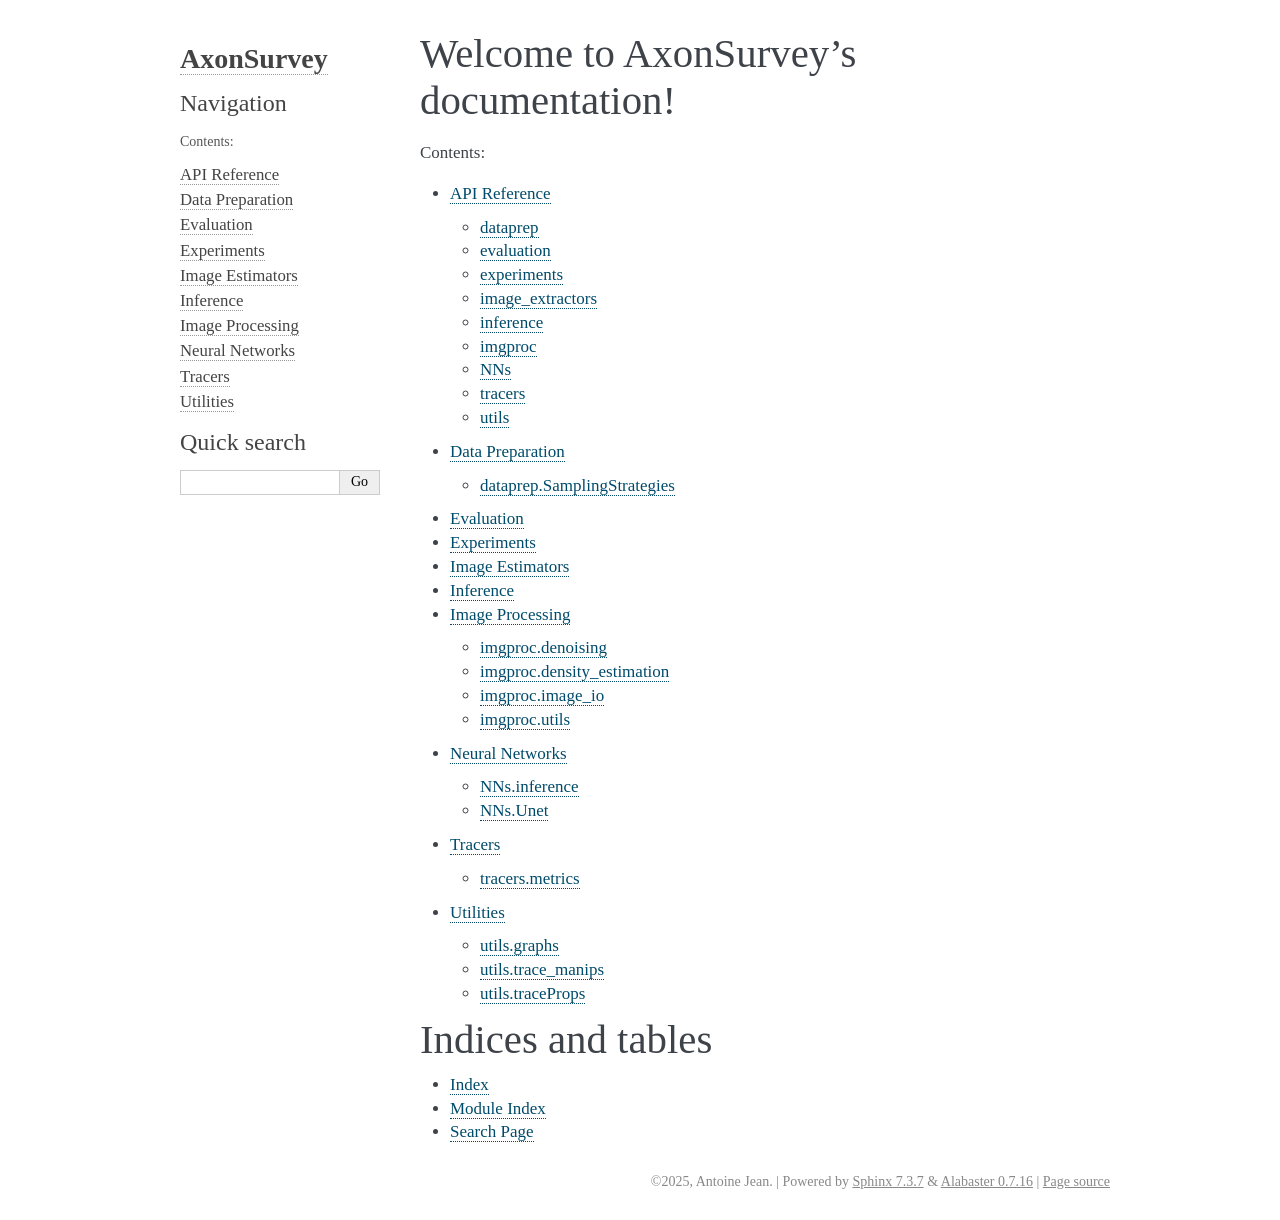
<file: docs/build/html/index.html>
<!DOCTYPE html>

<html lang="en" data-content_root="./">
  <head>
    <meta charset="utf-8" />
    <meta name="viewport" content="width=device-width, initial-scale=1.0" /><meta name="viewport" content="width=device-width, initial-scale=1" />

    <title>Welcome to AxonSurvey’s documentation! &#8212; AxonSurvey  documentation</title>
    <link rel="stylesheet" type="text/css" href="_static/pygments.css?v=5ecbeea2" />
    <link rel="stylesheet" type="text/css" href="_static/alabaster.css?v=12dfc556" />
    <script src="_static/documentation_options.js?v=5929fcd5"></script>
    <script src="_static/doctools.js?v=9a2dae69"></script>
    <script src="_static/sphinx_highlight.js?v=dc90522c"></script>
    <link rel="index" title="Index" href="genindex.html" />
    <link rel="search" title="Search" href="search.html" />
    <link rel="next" title="API Reference" href="modules.html" />
   
  <link rel="stylesheet" href="_static/custom.css" type="text/css" />
  
  </head><body>
  

    <div class="document">
      <div class="documentwrapper">
        <div class="bodywrapper">
          

          <div class="body" role="main">
            
  <section id="welcome-to-axonsurvey-s-documentation">
<h1>Welcome to AxonSurvey’s documentation!<a class="headerlink" href="#welcome-to-axonsurvey-s-documentation" title="Link to this heading">¶</a></h1>
<div class="toctree-wrapper compound">
<p class="caption" role="heading"><span class="caption-text">Contents:</span></p>
<ul>
<li class="toctree-l1"><a class="reference internal" href="modules.html">API Reference</a><ul>
<li class="toctree-l2"><a class="reference internal" href="_autosummary/dataprep.html">dataprep</a></li>
<li class="toctree-l2"><a class="reference internal" href="_autosummary/evaluation.html">evaluation</a></li>
<li class="toctree-l2"><a class="reference internal" href="_autosummary/experiments.html">experiments</a></li>
<li class="toctree-l2"><a class="reference internal" href="_autosummary/image_extractors.html">image_extractors</a></li>
<li class="toctree-l2"><a class="reference internal" href="_autosummary/inference.html">inference</a></li>
<li class="toctree-l2"><a class="reference internal" href="_autosummary/imgproc.html">imgproc</a></li>
<li class="toctree-l2"><a class="reference internal" href="_autosummary/NNs.html">NNs</a></li>
<li class="toctree-l2"><a class="reference internal" href="_autosummary/tracers.html">tracers</a></li>
<li class="toctree-l2"><a class="reference internal" href="_autosummary/utils.html">utils</a></li>
</ul>
</li>
<li class="toctree-l1"><a class="reference internal" href="modules.html#data-preparation">Data Preparation</a><ul>
<li class="toctree-l2"><a class="reference internal" href="_autosummary/dataprep.SamplingStrategies.html">dataprep.SamplingStrategies</a></li>
</ul>
</li>
<li class="toctree-l1"><a class="reference internal" href="modules.html#evaluation">Evaluation</a></li>
<li class="toctree-l1"><a class="reference internal" href="modules.html#experiments">Experiments</a></li>
<li class="toctree-l1"><a class="reference internal" href="modules.html#image-estimators">Image Estimators</a></li>
<li class="toctree-l1"><a class="reference internal" href="modules.html#inference">Inference</a></li>
<li class="toctree-l1"><a class="reference internal" href="modules.html#image-processing">Image Processing</a><ul>
<li class="toctree-l2"><a class="reference internal" href="_autosummary/imgproc.denoising.html">imgproc.denoising</a></li>
<li class="toctree-l2"><a class="reference internal" href="_autosummary/imgproc.density_estimation.html">imgproc.density_estimation</a></li>
<li class="toctree-l2"><a class="reference internal" href="_autosummary/imgproc.image_io.html">imgproc.image_io</a></li>
<li class="toctree-l2"><a class="reference internal" href="_autosummary/imgproc.utils.html">imgproc.utils</a></li>
</ul>
</li>
<li class="toctree-l1"><a class="reference internal" href="modules.html#neural-networks">Neural Networks</a><ul>
<li class="toctree-l2"><a class="reference internal" href="_autosummary/NNs.inference.html">NNs.inference</a></li>
<li class="toctree-l2"><a class="reference internal" href="_autosummary/NNs.Unet.html">NNs.Unet</a></li>
</ul>
</li>
<li class="toctree-l1"><a class="reference internal" href="modules.html#tracers">Tracers</a><ul>
<li class="toctree-l2"><a class="reference internal" href="_autosummary/tracers.metrics.html">tracers.metrics</a></li>
</ul>
</li>
<li class="toctree-l1"><a class="reference internal" href="modules.html#utilities">Utilities</a><ul>
<li class="toctree-l2"><a class="reference internal" href="_autosummary/utils.graphs.html">utils.graphs</a></li>
<li class="toctree-l2"><a class="reference internal" href="_autosummary/utils.trace_manips.html">utils.trace_manips</a></li>
<li class="toctree-l2"><a class="reference internal" href="_autosummary/utils.traceProps.html">utils.traceProps</a></li>
</ul>
</li>
</ul>
</div>
</section>
<section id="indices-and-tables">
<h1>Indices and tables<a class="headerlink" href="#indices-and-tables" title="Link to this heading">¶</a></h1>
<ul class="simple">
<li><p><a class="reference internal" href="genindex.html"><span class="std std-ref">Index</span></a></p></li>
<li><p><a class="reference internal" href="py-modindex.html"><span class="std std-ref">Module Index</span></a></p></li>
<li><p><a class="reference internal" href="search.html"><span class="std std-ref">Search Page</span></a></p></li>
</ul>
</section>


          </div>
          
        </div>
      </div>
      <div class="sphinxsidebar" role="navigation" aria-label="main navigation">
        <div class="sphinxsidebarwrapper">
<h1 class="logo"><a href="#">AxonSurvey</a></h1>








<h3>Navigation</h3>
<p class="caption" role="heading"><span class="caption-text">Contents:</span></p>
<ul>
<li class="toctree-l1"><a class="reference internal" href="modules.html">API Reference</a></li>
<li class="toctree-l1"><a class="reference internal" href="modules.html#data-preparation">Data Preparation</a></li>
<li class="toctree-l1"><a class="reference internal" href="modules.html#evaluation">Evaluation</a></li>
<li class="toctree-l1"><a class="reference internal" href="modules.html#experiments">Experiments</a></li>
<li class="toctree-l1"><a class="reference internal" href="modules.html#image-estimators">Image Estimators</a></li>
<li class="toctree-l1"><a class="reference internal" href="modules.html#inference">Inference</a></li>
<li class="toctree-l1"><a class="reference internal" href="modules.html#image-processing">Image Processing</a></li>
<li class="toctree-l1"><a class="reference internal" href="modules.html#neural-networks">Neural Networks</a></li>
<li class="toctree-l1"><a class="reference internal" href="modules.html#tracers">Tracers</a></li>
<li class="toctree-l1"><a class="reference internal" href="modules.html#utilities">Utilities</a></li>
</ul>

<div class="relations">
<h3>Related Topics</h3>
<ul>
  <li><a href="#">Documentation overview</a><ul>
      <li>Next: <a href="modules.html" title="next chapter">API Reference</a></li>
  </ul></li>
</ul>
</div>
<search id="searchbox" style="display: none" role="search">
  <h3 id="searchlabel">Quick search</h3>
    <div class="searchformwrapper">
    <form class="search" action="search.html" method="get">
      <input type="text" name="q" aria-labelledby="searchlabel" autocomplete="off" autocorrect="off" autocapitalize="off" spellcheck="false"/>
      <input type="submit" value="Go" />
    </form>
    </div>
</search>
<script>document.getElementById('searchbox').style.display = "block"</script>








        </div>
      </div>
      <div class="clearer"></div>
    </div>
    <div class="footer">
      &#169;2025, Antoine Jean.
      
      |
      Powered by <a href="https://www.sphinx-doc.org/">Sphinx 7.3.7</a>
      &amp; <a href="https://alabaster.readthedocs.io">Alabaster 0.7.16</a>
      
      |
      <a href="_sources/index.rst.txt"
          rel="nofollow">Page source</a>
    </div>

    

    
  </body>
</html>
</file>
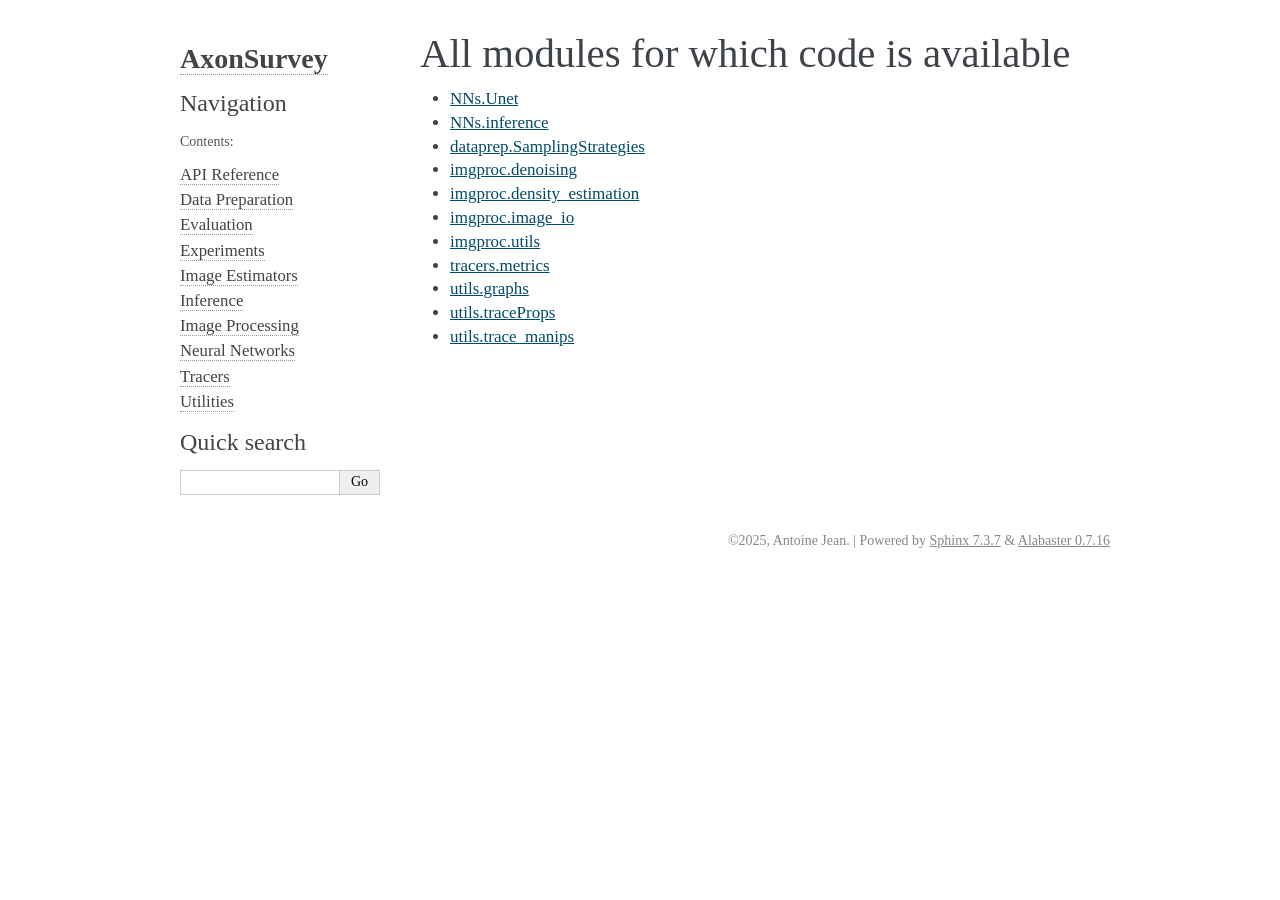
<file: docs/build/html/_modules/index.html>
<!DOCTYPE html>

<html lang="en" data-content_root="../">
  <head>
    <meta charset="utf-8" />
    <meta name="viewport" content="width=device-width, initial-scale=1.0" />
    <title>Overview: module code &#8212; AxonSurvey  documentation</title>
    <link rel="stylesheet" type="text/css" href="../_static/pygments.css?v=5ecbeea2" />
    <link rel="stylesheet" type="text/css" href="../_static/alabaster.css?v=12dfc556" />
    <script src="../_static/documentation_options.js?v=5929fcd5"></script>
    <script src="../_static/doctools.js?v=9a2dae69"></script>
    <script src="../_static/sphinx_highlight.js?v=dc90522c"></script>
    <link rel="index" title="Index" href="../genindex.html" />
    <link rel="search" title="Search" href="../search.html" />
   
  <link rel="stylesheet" href="../_static/custom.css" type="text/css" />
  

  
  

  </head><body>
  

    <div class="document">
      <div class="documentwrapper">
        <div class="bodywrapper">
          

          <div class="body" role="main">
            
  <h1>All modules for which code is available</h1>
<ul><li><a href="NNs/Unet.html">NNs.Unet</a></li>
<li><a href="NNs/inference.html">NNs.inference</a></li>
<li><a href="dataprep/SamplingStrategies.html">dataprep.SamplingStrategies</a></li>
<li><a href="imgproc/denoising.html">imgproc.denoising</a></li>
<li><a href="imgproc/density_estimation.html">imgproc.density_estimation</a></li>
<li><a href="imgproc/image_io.html">imgproc.image_io</a></li>
<li><a href="imgproc/utils.html">imgproc.utils</a></li>
<li><a href="tracers/metrics.html">tracers.metrics</a></li>
<li><a href="utils/graphs.html">utils.graphs</a></li>
<li><a href="utils/traceProps.html">utils.traceProps</a></li>
<li><a href="utils/trace_manips.html">utils.trace_manips</a></li>
</ul>

          </div>
          
        </div>
      </div>
      <div class="sphinxsidebar" role="navigation" aria-label="main navigation">
        <div class="sphinxsidebarwrapper">
<h1 class="logo"><a href="../index.html">AxonSurvey</a></h1>








<h3>Navigation</h3>
<p class="caption" role="heading"><span class="caption-text">Contents:</span></p>
<ul>
<li class="toctree-l1"><a class="reference internal" href="../modules.html">API Reference</a></li>
<li class="toctree-l1"><a class="reference internal" href="../modules.html#data-preparation">Data Preparation</a></li>
<li class="toctree-l1"><a class="reference internal" href="../modules.html#evaluation">Evaluation</a></li>
<li class="toctree-l1"><a class="reference internal" href="../modules.html#experiments">Experiments</a></li>
<li class="toctree-l1"><a class="reference internal" href="../modules.html#image-estimators">Image Estimators</a></li>
<li class="toctree-l1"><a class="reference internal" href="../modules.html#inference">Inference</a></li>
<li class="toctree-l1"><a class="reference internal" href="../modules.html#image-processing">Image Processing</a></li>
<li class="toctree-l1"><a class="reference internal" href="../modules.html#neural-networks">Neural Networks</a></li>
<li class="toctree-l1"><a class="reference internal" href="../modules.html#tracers">Tracers</a></li>
<li class="toctree-l1"><a class="reference internal" href="../modules.html#utilities">Utilities</a></li>
</ul>

<div class="relations">
<h3>Related Topics</h3>
<ul>
  <li><a href="../index.html">Documentation overview</a><ul>
  </ul></li>
</ul>
</div>
<search id="searchbox" style="display: none" role="search">
  <h3 id="searchlabel">Quick search</h3>
    <div class="searchformwrapper">
    <form class="search" action="../search.html" method="get">
      <input type="text" name="q" aria-labelledby="searchlabel" autocomplete="off" autocorrect="off" autocapitalize="off" spellcheck="false"/>
      <input type="submit" value="Go" />
    </form>
    </div>
</search>
<script>document.getElementById('searchbox').style.display = "block"</script>








        </div>
      </div>
      <div class="clearer"></div>
    </div>
    <div class="footer">
      &#169;2025, Antoine Jean.
      
      |
      Powered by <a href="https://www.sphinx-doc.org/">Sphinx 7.3.7</a>
      &amp; <a href="https://alabaster.readthedocs.io">Alabaster 0.7.16</a>
      
    </div>

    

    
  </body>
</html>
</file>
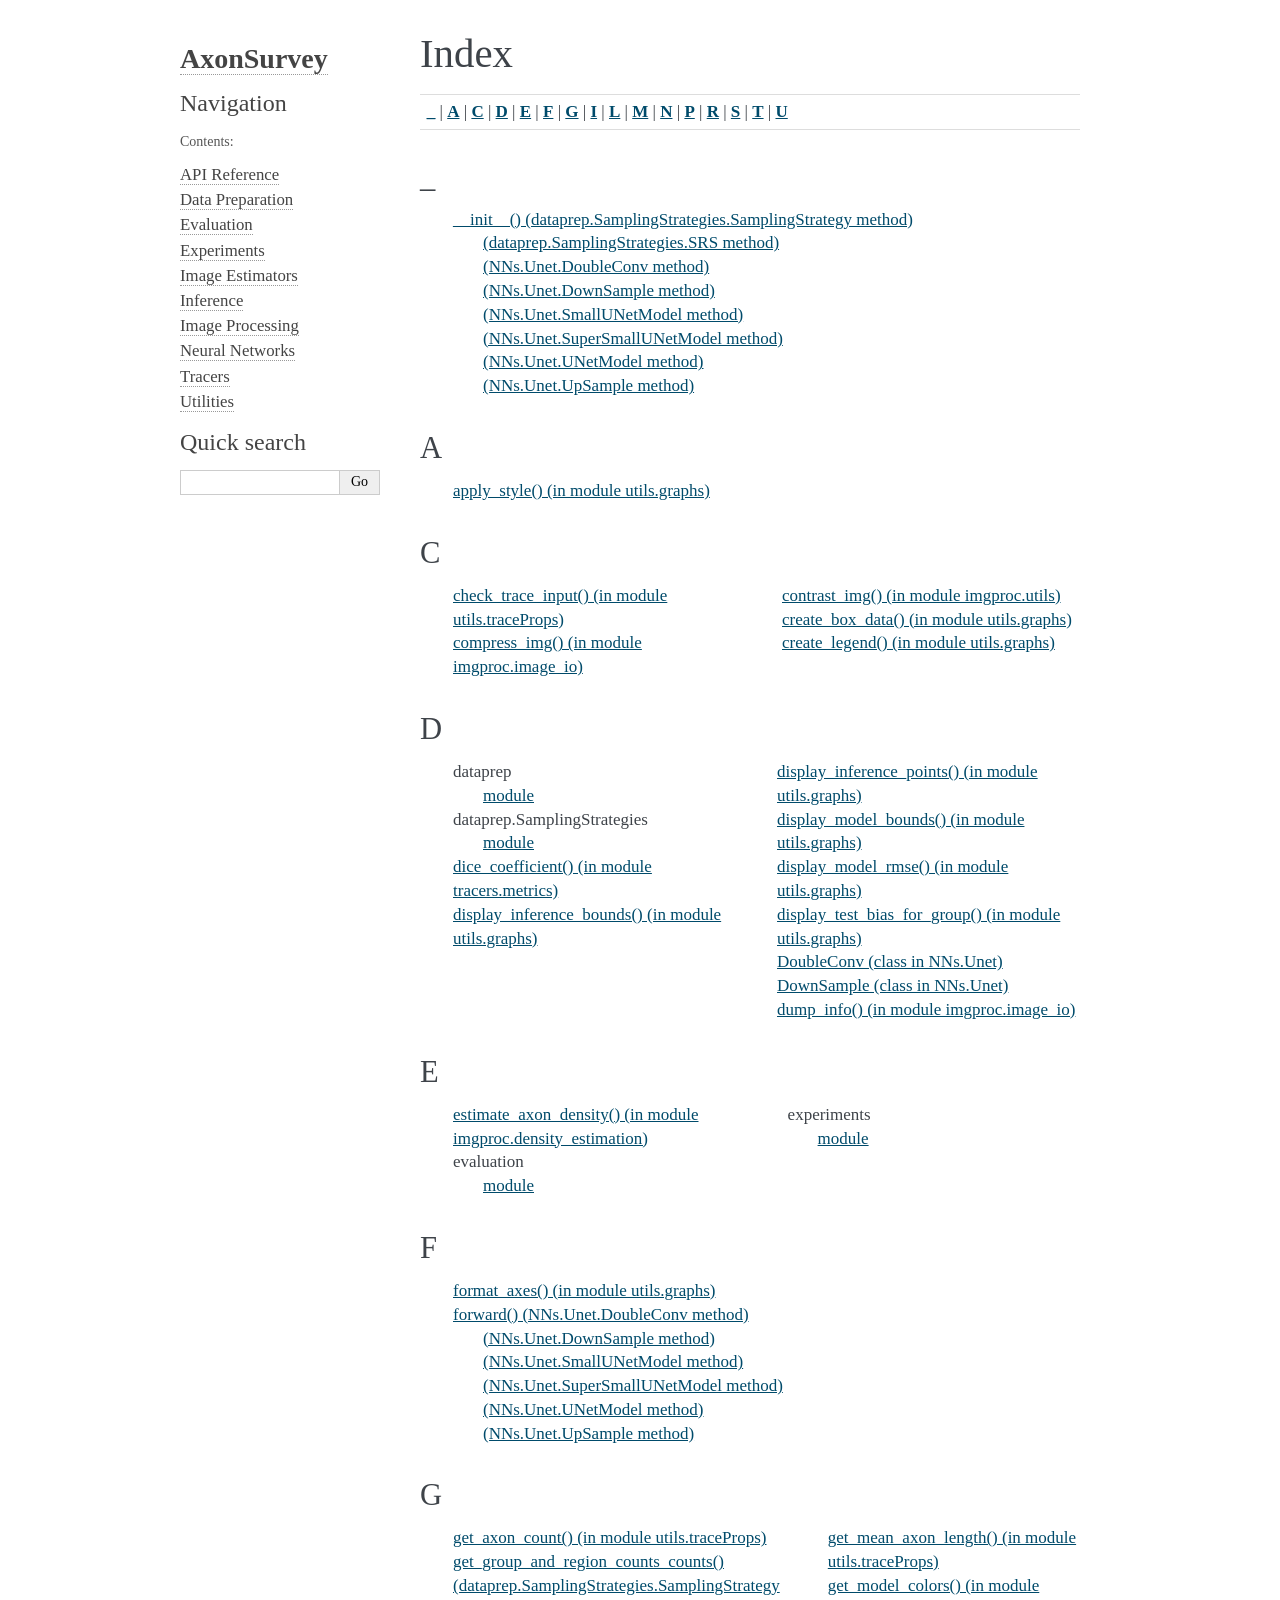
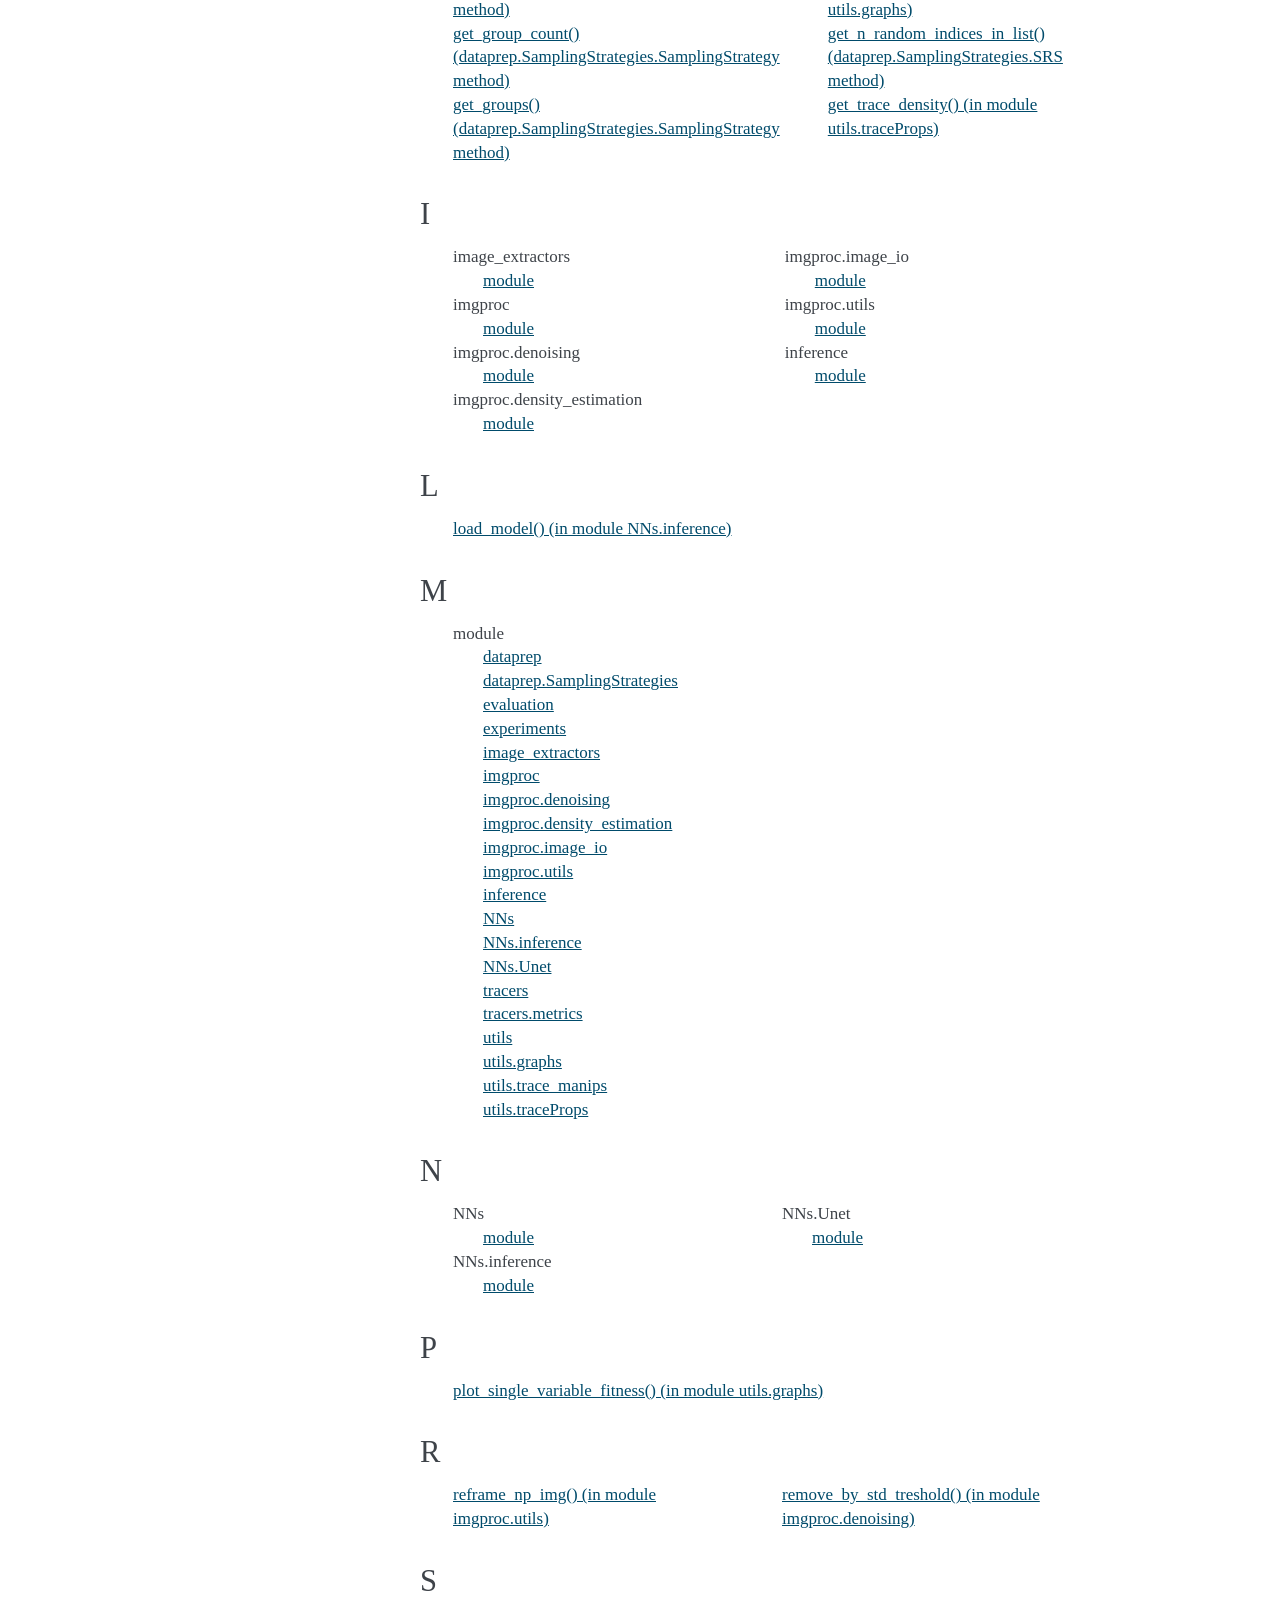
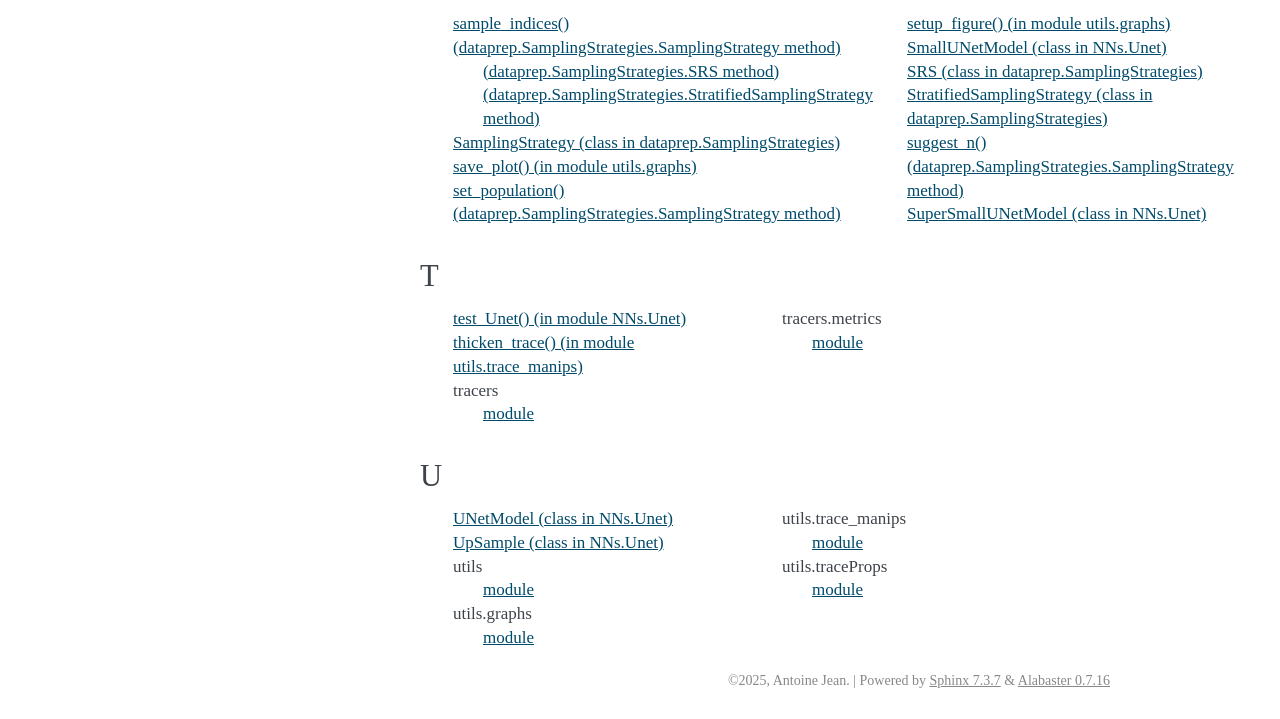
<file: docs/build/html/genindex.html>
<!DOCTYPE html>

<html lang="en" data-content_root="./">
  <head>
    <meta charset="utf-8" />
    <meta name="viewport" content="width=device-width, initial-scale=1.0" />
    <title>Index &#8212; AxonSurvey  documentation</title>
    <link rel="stylesheet" type="text/css" href="_static/pygments.css?v=5ecbeea2" />
    <link rel="stylesheet" type="text/css" href="_static/alabaster.css?v=12dfc556" />
    <script src="_static/documentation_options.js?v=5929fcd5"></script>
    <script src="_static/doctools.js?v=9a2dae69"></script>
    <script src="_static/sphinx_highlight.js?v=dc90522c"></script>
    <link rel="index" title="Index" href="#" />
    <link rel="search" title="Search" href="search.html" />
   
  <link rel="stylesheet" href="_static/custom.css" type="text/css" />
  

  
  

  </head><body>
  

    <div class="document">
      <div class="documentwrapper">
        <div class="bodywrapper">
          

          <div class="body" role="main">
            

<h1 id="index">Index</h1>

<div class="genindex-jumpbox">
 <a href="#_"><strong>_</strong></a>
 | <a href="#A"><strong>A</strong></a>
 | <a href="#C"><strong>C</strong></a>
 | <a href="#D"><strong>D</strong></a>
 | <a href="#E"><strong>E</strong></a>
 | <a href="#F"><strong>F</strong></a>
 | <a href="#G"><strong>G</strong></a>
 | <a href="#I"><strong>I</strong></a>
 | <a href="#L"><strong>L</strong></a>
 | <a href="#M"><strong>M</strong></a>
 | <a href="#N"><strong>N</strong></a>
 | <a href="#P"><strong>P</strong></a>
 | <a href="#R"><strong>R</strong></a>
 | <a href="#S"><strong>S</strong></a>
 | <a href="#T"><strong>T</strong></a>
 | <a href="#U"><strong>U</strong></a>
 
</div>
<h2 id="_">_</h2>
<table style="width: 100%" class="indextable genindextable"><tr>
  <td style="width: 33%; vertical-align: top;"><ul>
      <li><a href="_autosummary/dataprep.SamplingStrategies.html#dataprep.SamplingStrategies.SamplingStrategy.__init__">__init__() (dataprep.SamplingStrategies.SamplingStrategy method)</a>

      <ul>
        <li><a href="_autosummary/dataprep.SamplingStrategies.html#dataprep.SamplingStrategies.SRS.__init__">(dataprep.SamplingStrategies.SRS method)</a>
</li>
        <li><a href="_autosummary/NNs.Unet.html#NNs.Unet.DoubleConv.__init__">(NNs.Unet.DoubleConv method)</a>
</li>
        <li><a href="_autosummary/NNs.Unet.html#NNs.Unet.DownSample.__init__">(NNs.Unet.DownSample method)</a>
</li>
        <li><a href="_autosummary/NNs.Unet.html#NNs.Unet.SmallUNetModel.__init__">(NNs.Unet.SmallUNetModel method)</a>
</li>
        <li><a href="_autosummary/NNs.Unet.html#NNs.Unet.SuperSmallUNetModel.__init__">(NNs.Unet.SuperSmallUNetModel method)</a>
</li>
        <li><a href="_autosummary/NNs.Unet.html#NNs.Unet.UNetModel.__init__">(NNs.Unet.UNetModel method)</a>
</li>
        <li><a href="_autosummary/NNs.Unet.html#NNs.Unet.UpSample.__init__">(NNs.Unet.UpSample method)</a>
</li>
      </ul></li>
  </ul></td>
</tr></table>

<h2 id="A">A</h2>
<table style="width: 100%" class="indextable genindextable"><tr>
  <td style="width: 33%; vertical-align: top;"><ul>
      <li><a href="_autosummary/utils.graphs.html#utils.graphs.apply_style">apply_style() (in module utils.graphs)</a>
</li>
  </ul></td>
</tr></table>

<h2 id="C">C</h2>
<table style="width: 100%" class="indextable genindextable"><tr>
  <td style="width: 33%; vertical-align: top;"><ul>
      <li><a href="_autosummary/utils.traceProps.html#utils.traceProps.check_trace_input">check_trace_input() (in module utils.traceProps)</a>
</li>
      <li><a href="_autosummary/imgproc.image_io.html#imgproc.image_io.compress_img">compress_img() (in module imgproc.image_io)</a>
</li>
  </ul></td>
  <td style="width: 33%; vertical-align: top;"><ul>
      <li><a href="_autosummary/imgproc.utils.html#imgproc.utils.contrast_img">contrast_img() (in module imgproc.utils)</a>
</li>
      <li><a href="_autosummary/utils.graphs.html#utils.graphs.create_box_data">create_box_data() (in module utils.graphs)</a>
</li>
      <li><a href="_autosummary/utils.graphs.html#utils.graphs.create_legend">create_legend() (in module utils.graphs)</a>
</li>
  </ul></td>
</tr></table>

<h2 id="D">D</h2>
<table style="width: 100%" class="indextable genindextable"><tr>
  <td style="width: 33%; vertical-align: top;"><ul>
      <li>
    dataprep

      <ul>
        <li><a href="_autosummary/dataprep.html#module-dataprep">module</a>
</li>
      </ul></li>
      <li>
    dataprep.SamplingStrategies

      <ul>
        <li><a href="_autosummary/dataprep.SamplingStrategies.html#module-dataprep.SamplingStrategies">module</a>
</li>
      </ul></li>
      <li><a href="_autosummary/tracers.metrics.html#tracers.metrics.dice_coefficient">dice_coefficient() (in module tracers.metrics)</a>
</li>
      <li><a href="_autosummary/utils.graphs.html#utils.graphs.display_inference_bounds">display_inference_bounds() (in module utils.graphs)</a>
</li>
  </ul></td>
  <td style="width: 33%; vertical-align: top;"><ul>
      <li><a href="_autosummary/utils.graphs.html#utils.graphs.display_inference_points">display_inference_points() (in module utils.graphs)</a>
</li>
      <li><a href="_autosummary/utils.graphs.html#utils.graphs.display_model_bounds">display_model_bounds() (in module utils.graphs)</a>
</li>
      <li><a href="_autosummary/utils.graphs.html#utils.graphs.display_model_rmse">display_model_rmse() (in module utils.graphs)</a>
</li>
      <li><a href="_autosummary/utils.graphs.html#utils.graphs.display_test_bias_for_group">display_test_bias_for_group() (in module utils.graphs)</a>
</li>
      <li><a href="_autosummary/NNs.Unet.html#NNs.Unet.DoubleConv">DoubleConv (class in NNs.Unet)</a>
</li>
      <li><a href="_autosummary/NNs.Unet.html#NNs.Unet.DownSample">DownSample (class in NNs.Unet)</a>
</li>
      <li><a href="_autosummary/imgproc.image_io.html#imgproc.image_io.dump_info">dump_info() (in module imgproc.image_io)</a>
</li>
  </ul></td>
</tr></table>

<h2 id="E">E</h2>
<table style="width: 100%" class="indextable genindextable"><tr>
  <td style="width: 33%; vertical-align: top;"><ul>
      <li><a href="_autosummary/imgproc.density_estimation.html#imgproc.density_estimation.estimate_axon_density">estimate_axon_density() (in module imgproc.density_estimation)</a>
</li>
      <li>
    evaluation

      <ul>
        <li><a href="_autosummary/evaluation.html#module-evaluation">module</a>
</li>
      </ul></li>
  </ul></td>
  <td style="width: 33%; vertical-align: top;"><ul>
      <li>
    experiments

      <ul>
        <li><a href="_autosummary/experiments.html#module-experiments">module</a>
</li>
      </ul></li>
  </ul></td>
</tr></table>

<h2 id="F">F</h2>
<table style="width: 100%" class="indextable genindextable"><tr>
  <td style="width: 33%; vertical-align: top;"><ul>
      <li><a href="_autosummary/utils.graphs.html#utils.graphs.format_axes">format_axes() (in module utils.graphs)</a>
</li>
      <li><a href="_autosummary/NNs.Unet.html#NNs.Unet.DoubleConv.forward">forward() (NNs.Unet.DoubleConv method)</a>

      <ul>
        <li><a href="_autosummary/NNs.Unet.html#NNs.Unet.DownSample.forward">(NNs.Unet.DownSample method)</a>
</li>
        <li><a href="_autosummary/NNs.Unet.html#NNs.Unet.SmallUNetModel.forward">(NNs.Unet.SmallUNetModel method)</a>
</li>
        <li><a href="_autosummary/NNs.Unet.html#NNs.Unet.SuperSmallUNetModel.forward">(NNs.Unet.SuperSmallUNetModel method)</a>
</li>
        <li><a href="_autosummary/NNs.Unet.html#NNs.Unet.UNetModel.forward">(NNs.Unet.UNetModel method)</a>
</li>
        <li><a href="_autosummary/NNs.Unet.html#NNs.Unet.UpSample.forward">(NNs.Unet.UpSample method)</a>
</li>
      </ul></li>
  </ul></td>
</tr></table>

<h2 id="G">G</h2>
<table style="width: 100%" class="indextable genindextable"><tr>
  <td style="width: 33%; vertical-align: top;"><ul>
      <li><a href="_autosummary/utils.traceProps.html#utils.traceProps.get_axon_count">get_axon_count() (in module utils.traceProps)</a>
</li>
      <li><a href="_autosummary/dataprep.SamplingStrategies.html#dataprep.SamplingStrategies.SamplingStrategy.get_group_and_region_counts_counts">get_group_and_region_counts_counts() (dataprep.SamplingStrategies.SamplingStrategy method)</a>
</li>
      <li><a href="_autosummary/dataprep.SamplingStrategies.html#dataprep.SamplingStrategies.SamplingStrategy.get_group_count">get_group_count() (dataprep.SamplingStrategies.SamplingStrategy method)</a>
</li>
      <li><a href="_autosummary/dataprep.SamplingStrategies.html#dataprep.SamplingStrategies.SamplingStrategy.get_groups">get_groups() (dataprep.SamplingStrategies.SamplingStrategy method)</a>
</li>
  </ul></td>
  <td style="width: 33%; vertical-align: top;"><ul>
      <li><a href="_autosummary/utils.traceProps.html#utils.traceProps.get_mean_axon_length">get_mean_axon_length() (in module utils.traceProps)</a>
</li>
      <li><a href="_autosummary/utils.graphs.html#utils.graphs.get_model_colors">get_model_colors() (in module utils.graphs)</a>
</li>
      <li><a href="_autosummary/dataprep.SamplingStrategies.html#dataprep.SamplingStrategies.SRS.get_n_random_indices_in_list">get_n_random_indices_in_list() (dataprep.SamplingStrategies.SRS method)</a>
</li>
      <li><a href="_autosummary/utils.traceProps.html#utils.traceProps.get_trace_density">get_trace_density() (in module utils.traceProps)</a>
</li>
  </ul></td>
</tr></table>

<h2 id="I">I</h2>
<table style="width: 100%" class="indextable genindextable"><tr>
  <td style="width: 33%; vertical-align: top;"><ul>
      <li>
    image_extractors

      <ul>
        <li><a href="_autosummary/image_extractors.html#module-image_extractors">module</a>
</li>
      </ul></li>
      <li>
    imgproc

      <ul>
        <li><a href="_autosummary/imgproc.html#module-imgproc">module</a>
</li>
      </ul></li>
      <li>
    imgproc.denoising

      <ul>
        <li><a href="_autosummary/imgproc.denoising.html#module-imgproc.denoising">module</a>
</li>
      </ul></li>
      <li>
    imgproc.density_estimation

      <ul>
        <li><a href="_autosummary/imgproc.density_estimation.html#module-imgproc.density_estimation">module</a>
</li>
      </ul></li>
  </ul></td>
  <td style="width: 33%; vertical-align: top;"><ul>
      <li>
    imgproc.image_io

      <ul>
        <li><a href="_autosummary/imgproc.image_io.html#module-imgproc.image_io">module</a>
</li>
      </ul></li>
      <li>
    imgproc.utils

      <ul>
        <li><a href="_autosummary/imgproc.utils.html#module-imgproc.utils">module</a>
</li>
      </ul></li>
      <li>
    inference

      <ul>
        <li><a href="_autosummary/inference.html#module-inference">module</a>
</li>
      </ul></li>
  </ul></td>
</tr></table>

<h2 id="L">L</h2>
<table style="width: 100%" class="indextable genindextable"><tr>
  <td style="width: 33%; vertical-align: top;"><ul>
      <li><a href="_autosummary/NNs.inference.html#NNs.inference.load_model">load_model() (in module NNs.inference)</a>
</li>
  </ul></td>
</tr></table>

<h2 id="M">M</h2>
<table style="width: 100%" class="indextable genindextable"><tr>
  <td style="width: 33%; vertical-align: top;"><ul>
      <li>
    module

      <ul>
        <li><a href="_autosummary/dataprep.html#module-dataprep">dataprep</a>
</li>
        <li><a href="_autosummary/dataprep.SamplingStrategies.html#module-dataprep.SamplingStrategies">dataprep.SamplingStrategies</a>
</li>
        <li><a href="_autosummary/evaluation.html#module-evaluation">evaluation</a>
</li>
        <li><a href="_autosummary/experiments.html#module-experiments">experiments</a>
</li>
        <li><a href="_autosummary/image_extractors.html#module-image_extractors">image_extractors</a>
</li>
        <li><a href="_autosummary/imgproc.html#module-imgproc">imgproc</a>
</li>
        <li><a href="_autosummary/imgproc.denoising.html#module-imgproc.denoising">imgproc.denoising</a>
</li>
        <li><a href="_autosummary/imgproc.density_estimation.html#module-imgproc.density_estimation">imgproc.density_estimation</a>
</li>
        <li><a href="_autosummary/imgproc.image_io.html#module-imgproc.image_io">imgproc.image_io</a>
</li>
        <li><a href="_autosummary/imgproc.utils.html#module-imgproc.utils">imgproc.utils</a>
</li>
        <li><a href="_autosummary/inference.html#module-inference">inference</a>
</li>
        <li><a href="_autosummary/NNs.html#module-NNs">NNs</a>
</li>
        <li><a href="_autosummary/NNs.inference.html#module-NNs.inference">NNs.inference</a>
</li>
        <li><a href="_autosummary/NNs.Unet.html#module-NNs.Unet">NNs.Unet</a>
</li>
        <li><a href="_autosummary/tracers.html#module-tracers">tracers</a>
</li>
        <li><a href="_autosummary/tracers.metrics.html#module-tracers.metrics">tracers.metrics</a>
</li>
        <li><a href="_autosummary/utils.html#module-utils">utils</a>
</li>
        <li><a href="_autosummary/utils.graphs.html#module-utils.graphs">utils.graphs</a>
</li>
        <li><a href="_autosummary/utils.trace_manips.html#module-utils.trace_manips">utils.trace_manips</a>
</li>
        <li><a href="_autosummary/utils.traceProps.html#module-utils.traceProps">utils.traceProps</a>
</li>
      </ul></li>
  </ul></td>
</tr></table>

<h2 id="N">N</h2>
<table style="width: 100%" class="indextable genindextable"><tr>
  <td style="width: 33%; vertical-align: top;"><ul>
      <li>
    NNs

      <ul>
        <li><a href="_autosummary/NNs.html#module-NNs">module</a>
</li>
      </ul></li>
      <li>
    NNs.inference

      <ul>
        <li><a href="_autosummary/NNs.inference.html#module-NNs.inference">module</a>
</li>
      </ul></li>
  </ul></td>
  <td style="width: 33%; vertical-align: top;"><ul>
      <li>
    NNs.Unet

      <ul>
        <li><a href="_autosummary/NNs.Unet.html#module-NNs.Unet">module</a>
</li>
      </ul></li>
  </ul></td>
</tr></table>

<h2 id="P">P</h2>
<table style="width: 100%" class="indextable genindextable"><tr>
  <td style="width: 33%; vertical-align: top;"><ul>
      <li><a href="_autosummary/utils.graphs.html#utils.graphs.plot_single_variable_fitness">plot_single_variable_fitness() (in module utils.graphs)</a>
</li>
  </ul></td>
</tr></table>

<h2 id="R">R</h2>
<table style="width: 100%" class="indextable genindextable"><tr>
  <td style="width: 33%; vertical-align: top;"><ul>
      <li><a href="_autosummary/imgproc.utils.html#imgproc.utils.reframe_np_img">reframe_np_img() (in module imgproc.utils)</a>
</li>
  </ul></td>
  <td style="width: 33%; vertical-align: top;"><ul>
      <li><a href="_autosummary/imgproc.denoising.html#imgproc.denoising.remove_by_std_treshold">remove_by_std_treshold() (in module imgproc.denoising)</a>
</li>
  </ul></td>
</tr></table>

<h2 id="S">S</h2>
<table style="width: 100%" class="indextable genindextable"><tr>
  <td style="width: 33%; vertical-align: top;"><ul>
      <li><a href="_autosummary/dataprep.SamplingStrategies.html#dataprep.SamplingStrategies.SamplingStrategy.sample_indices">sample_indices() (dataprep.SamplingStrategies.SamplingStrategy method)</a>

      <ul>
        <li><a href="_autosummary/dataprep.SamplingStrategies.html#dataprep.SamplingStrategies.SRS.sample_indices">(dataprep.SamplingStrategies.SRS method)</a>
</li>
        <li><a href="_autosummary/dataprep.SamplingStrategies.html#dataprep.SamplingStrategies.StratifiedSamplingStrategy.sample_indices">(dataprep.SamplingStrategies.StratifiedSamplingStrategy method)</a>
</li>
      </ul></li>
      <li><a href="_autosummary/dataprep.SamplingStrategies.html#dataprep.SamplingStrategies.SamplingStrategy">SamplingStrategy (class in dataprep.SamplingStrategies)</a>
</li>
      <li><a href="_autosummary/utils.graphs.html#utils.graphs.save_plot">save_plot() (in module utils.graphs)</a>
</li>
      <li><a href="_autosummary/dataprep.SamplingStrategies.html#dataprep.SamplingStrategies.SamplingStrategy.set_population">set_population() (dataprep.SamplingStrategies.SamplingStrategy method)</a>
</li>
  </ul></td>
  <td style="width: 33%; vertical-align: top;"><ul>
      <li><a href="_autosummary/utils.graphs.html#utils.graphs.setup_figure">setup_figure() (in module utils.graphs)</a>
</li>
      <li><a href="_autosummary/NNs.Unet.html#NNs.Unet.SmallUNetModel">SmallUNetModel (class in NNs.Unet)</a>
</li>
      <li><a href="_autosummary/dataprep.SamplingStrategies.html#dataprep.SamplingStrategies.SRS">SRS (class in dataprep.SamplingStrategies)</a>
</li>
      <li><a href="_autosummary/dataprep.SamplingStrategies.html#dataprep.SamplingStrategies.StratifiedSamplingStrategy">StratifiedSamplingStrategy (class in dataprep.SamplingStrategies)</a>
</li>
      <li><a href="_autosummary/dataprep.SamplingStrategies.html#dataprep.SamplingStrategies.SamplingStrategy.suggest_n">suggest_n() (dataprep.SamplingStrategies.SamplingStrategy method)</a>
</li>
      <li><a href="_autosummary/NNs.Unet.html#NNs.Unet.SuperSmallUNetModel">SuperSmallUNetModel (class in NNs.Unet)</a>
</li>
  </ul></td>
</tr></table>

<h2 id="T">T</h2>
<table style="width: 100%" class="indextable genindextable"><tr>
  <td style="width: 33%; vertical-align: top;"><ul>
      <li><a href="_autosummary/NNs.Unet.html#NNs.Unet.test_Unet">test_Unet() (in module NNs.Unet)</a>
</li>
      <li><a href="_autosummary/utils.trace_manips.html#utils.trace_manips.thicken_trace">thicken_trace() (in module utils.trace_manips)</a>
</li>
      <li>
    tracers

      <ul>
        <li><a href="_autosummary/tracers.html#module-tracers">module</a>
</li>
      </ul></li>
  </ul></td>
  <td style="width: 33%; vertical-align: top;"><ul>
      <li>
    tracers.metrics

      <ul>
        <li><a href="_autosummary/tracers.metrics.html#module-tracers.metrics">module</a>
</li>
      </ul></li>
  </ul></td>
</tr></table>

<h2 id="U">U</h2>
<table style="width: 100%" class="indextable genindextable"><tr>
  <td style="width: 33%; vertical-align: top;"><ul>
      <li><a href="_autosummary/NNs.Unet.html#NNs.Unet.UNetModel">UNetModel (class in NNs.Unet)</a>
</li>
      <li><a href="_autosummary/NNs.Unet.html#NNs.Unet.UpSample">UpSample (class in NNs.Unet)</a>
</li>
      <li>
    utils

      <ul>
        <li><a href="_autosummary/utils.html#module-utils">module</a>
</li>
      </ul></li>
      <li>
    utils.graphs

      <ul>
        <li><a href="_autosummary/utils.graphs.html#module-utils.graphs">module</a>
</li>
      </ul></li>
  </ul></td>
  <td style="width: 33%; vertical-align: top;"><ul>
      <li>
    utils.trace_manips

      <ul>
        <li><a href="_autosummary/utils.trace_manips.html#module-utils.trace_manips">module</a>
</li>
      </ul></li>
      <li>
    utils.traceProps

      <ul>
        <li><a href="_autosummary/utils.traceProps.html#module-utils.traceProps">module</a>
</li>
      </ul></li>
  </ul></td>
</tr></table>



          </div>
          
        </div>
      </div>
      <div class="sphinxsidebar" role="navigation" aria-label="main navigation">
        <div class="sphinxsidebarwrapper">
<h1 class="logo"><a href="index.html">AxonSurvey</a></h1>








<h3>Navigation</h3>
<p class="caption" role="heading"><span class="caption-text">Contents:</span></p>
<ul>
<li class="toctree-l1"><a class="reference internal" href="modules.html">API Reference</a></li>
<li class="toctree-l1"><a class="reference internal" href="modules.html#data-preparation">Data Preparation</a></li>
<li class="toctree-l1"><a class="reference internal" href="modules.html#evaluation">Evaluation</a></li>
<li class="toctree-l1"><a class="reference internal" href="modules.html#experiments">Experiments</a></li>
<li class="toctree-l1"><a class="reference internal" href="modules.html#image-estimators">Image Estimators</a></li>
<li class="toctree-l1"><a class="reference internal" href="modules.html#inference">Inference</a></li>
<li class="toctree-l1"><a class="reference internal" href="modules.html#image-processing">Image Processing</a></li>
<li class="toctree-l1"><a class="reference internal" href="modules.html#neural-networks">Neural Networks</a></li>
<li class="toctree-l1"><a class="reference internal" href="modules.html#tracers">Tracers</a></li>
<li class="toctree-l1"><a class="reference internal" href="modules.html#utilities">Utilities</a></li>
</ul>

<div class="relations">
<h3>Related Topics</h3>
<ul>
  <li><a href="index.html">Documentation overview</a><ul>
  </ul></li>
</ul>
</div>
<search id="searchbox" style="display: none" role="search">
  <h3 id="searchlabel">Quick search</h3>
    <div class="searchformwrapper">
    <form class="search" action="search.html" method="get">
      <input type="text" name="q" aria-labelledby="searchlabel" autocomplete="off" autocorrect="off" autocapitalize="off" spellcheck="false"/>
      <input type="submit" value="Go" />
    </form>
    </div>
</search>
<script>document.getElementById('searchbox').style.display = "block"</script>








        </div>
      </div>
      <div class="clearer"></div>
    </div>
    <div class="footer">
      &#169;2025, Antoine Jean.
      
      |
      Powered by <a href="https://www.sphinx-doc.org/">Sphinx 7.3.7</a>
      &amp; <a href="https://alabaster.readthedocs.io">Alabaster 0.7.16</a>
      
    </div>

    

    
  </body>
</html>
</file>
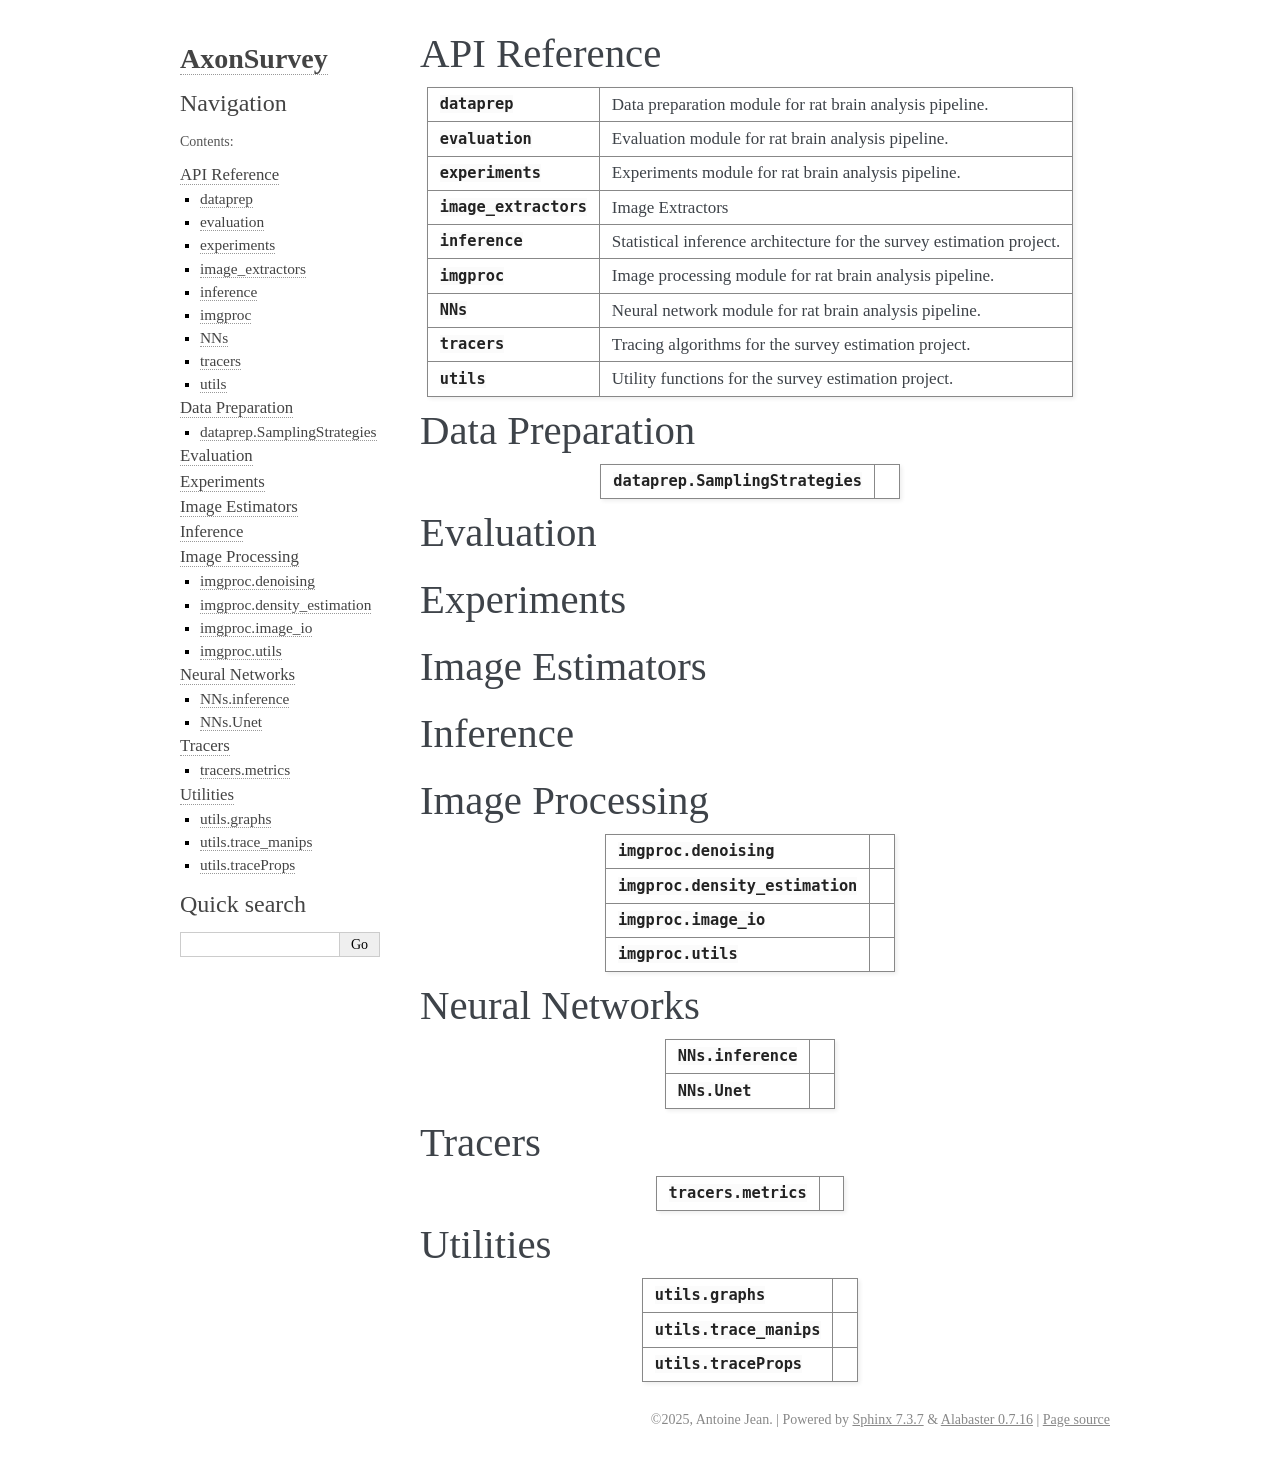
<file: docs/build/html/modules.html>
<!DOCTYPE html>

<html lang="en" data-content_root="./">
  <head>
    <meta charset="utf-8" />
    <meta name="viewport" content="width=device-width, initial-scale=1.0" /><meta name="viewport" content="width=device-width, initial-scale=1" />

    <title>API Reference &#8212; AxonSurvey  documentation</title>
    <link rel="stylesheet" type="text/css" href="_static/pygments.css?v=5ecbeea2" />
    <link rel="stylesheet" type="text/css" href="_static/alabaster.css?v=12dfc556" />
    <script src="_static/documentation_options.js?v=5929fcd5"></script>
    <script src="_static/doctools.js?v=9a2dae69"></script>
    <script src="_static/sphinx_highlight.js?v=dc90522c"></script>
    <link rel="index" title="Index" href="genindex.html" />
    <link rel="search" title="Search" href="search.html" />
    <link rel="next" title="dataprep" href="_autosummary/dataprep.html" />
    <link rel="prev" title="Welcome to AxonSurvey’s documentation!" href="index.html" />
   
  <link rel="stylesheet" href="_static/custom.css" type="text/css" />
  

  
  

  </head><body>
  

    <div class="document">
      <div class="documentwrapper">
        <div class="bodywrapper">
          

          <div class="body" role="main">
            
  <section id="api-reference">
<h1>API Reference<a class="headerlink" href="#api-reference" title="Link to this heading">¶</a></h1>
<table class="autosummary longtable docutils align-default">
<tbody>
<tr class="row-odd"><td><p><a class="reference internal" href="_autosummary/dataprep.html#module-dataprep" title="dataprep"><code class="xref py py-obj docutils literal notranslate"><span class="pre">dataprep</span></code></a></p></td>
<td><p>Data preparation module for rat brain analysis pipeline.</p></td>
</tr>
<tr class="row-even"><td><p><a class="reference internal" href="_autosummary/evaluation.html#module-evaluation" title="evaluation"><code class="xref py py-obj docutils literal notranslate"><span class="pre">evaluation</span></code></a></p></td>
<td><p>Evaluation module for rat brain analysis pipeline.</p></td>
</tr>
<tr class="row-odd"><td><p><a class="reference internal" href="_autosummary/experiments.html#module-experiments" title="experiments"><code class="xref py py-obj docutils literal notranslate"><span class="pre">experiments</span></code></a></p></td>
<td><p>Experiments module for rat brain analysis pipeline.</p></td>
</tr>
<tr class="row-even"><td><p><a class="reference internal" href="_autosummary/image_extractors.html#module-image_extractors" title="image_extractors"><code class="xref py py-obj docutils literal notranslate"><span class="pre">image_extractors</span></code></a></p></td>
<td><p>Image Extractors</p></td>
</tr>
<tr class="row-odd"><td><p><a class="reference internal" href="_autosummary/inference.html#module-inference" title="inference"><code class="xref py py-obj docutils literal notranslate"><span class="pre">inference</span></code></a></p></td>
<td><p>Statistical inference architecture for the survey estimation project.</p></td>
</tr>
<tr class="row-even"><td><p><a class="reference internal" href="_autosummary/imgproc.html#module-imgproc" title="imgproc"><code class="xref py py-obj docutils literal notranslate"><span class="pre">imgproc</span></code></a></p></td>
<td><p>Image processing module for rat brain analysis pipeline.</p></td>
</tr>
<tr class="row-odd"><td><p><a class="reference internal" href="_autosummary/NNs.html#module-NNs" title="NNs"><code class="xref py py-obj docutils literal notranslate"><span class="pre">NNs</span></code></a></p></td>
<td><p>Neural network module for rat brain analysis pipeline.</p></td>
</tr>
<tr class="row-even"><td><p><a class="reference internal" href="_autosummary/tracers.html#module-tracers" title="tracers"><code class="xref py py-obj docutils literal notranslate"><span class="pre">tracers</span></code></a></p></td>
<td><p>Tracing algorithms for the survey estimation project.</p></td>
</tr>
<tr class="row-odd"><td><p><a class="reference internal" href="_autosummary/utils.html#module-utils" title="utils"><code class="xref py py-obj docutils literal notranslate"><span class="pre">utils</span></code></a></p></td>
<td><p>Utility functions for the survey estimation project.</p></td>
</tr>
</tbody>
</table>
</section>
<section id="data-preparation">
<h1>Data Preparation<a class="headerlink" href="#data-preparation" title="Link to this heading">¶</a></h1>
<table class="autosummary longtable docutils align-default">
<tbody>
<tr class="row-odd"><td><p><a class="reference internal" href="_autosummary/dataprep.SamplingStrategies.html#module-dataprep.SamplingStrategies" title="dataprep.SamplingStrategies"><code class="xref py py-obj docutils literal notranslate"><span class="pre">dataprep.SamplingStrategies</span></code></a></p></td>
<td><p></p></td>
</tr>
</tbody>
</table>
</section>
<section id="evaluation">
<h1>Evaluation<a class="headerlink" href="#evaluation" title="Link to this heading">¶</a></h1>
<table class="autosummary longtable docutils align-default">
<tbody>
</tbody>
</table>
</section>
<section id="experiments">
<h1>Experiments<a class="headerlink" href="#experiments" title="Link to this heading">¶</a></h1>
<table class="autosummary longtable docutils align-default">
<tbody>
</tbody>
</table>
</section>
<section id="image-estimators">
<h1>Image Estimators<a class="headerlink" href="#image-estimators" title="Link to this heading">¶</a></h1>
<table class="autosummary longtable docutils align-default">
<tbody>
</tbody>
</table>
</section>
<section id="inference">
<h1>Inference<a class="headerlink" href="#inference" title="Link to this heading">¶</a></h1>
<table class="autosummary longtable docutils align-default">
<tbody>
</tbody>
</table>
</section>
<section id="image-processing">
<h1>Image Processing<a class="headerlink" href="#image-processing" title="Link to this heading">¶</a></h1>
<table class="autosummary longtable docutils align-default">
<tbody>
<tr class="row-odd"><td><p><a class="reference internal" href="_autosummary/imgproc.denoising.html#module-imgproc.denoising" title="imgproc.denoising"><code class="xref py py-obj docutils literal notranslate"><span class="pre">imgproc.denoising</span></code></a></p></td>
<td><p></p></td>
</tr>
<tr class="row-even"><td><p><a class="reference internal" href="_autosummary/imgproc.density_estimation.html#module-imgproc.density_estimation" title="imgproc.density_estimation"><code class="xref py py-obj docutils literal notranslate"><span class="pre">imgproc.density_estimation</span></code></a></p></td>
<td><p></p></td>
</tr>
<tr class="row-odd"><td><p><a class="reference internal" href="_autosummary/imgproc.image_io.html#module-imgproc.image_io" title="imgproc.image_io"><code class="xref py py-obj docutils literal notranslate"><span class="pre">imgproc.image_io</span></code></a></p></td>
<td><p></p></td>
</tr>
<tr class="row-even"><td><p><a class="reference internal" href="_autosummary/imgproc.utils.html#module-imgproc.utils" title="imgproc.utils"><code class="xref py py-obj docutils literal notranslate"><span class="pre">imgproc.utils</span></code></a></p></td>
<td><p></p></td>
</tr>
</tbody>
</table>
</section>
<section id="neural-networks">
<h1>Neural Networks<a class="headerlink" href="#neural-networks" title="Link to this heading">¶</a></h1>
<table class="autosummary longtable docutils align-default">
<tbody>
<tr class="row-odd"><td><p><a class="reference internal" href="_autosummary/NNs.inference.html#module-NNs.inference" title="NNs.inference"><code class="xref py py-obj docutils literal notranslate"><span class="pre">NNs.inference</span></code></a></p></td>
<td><p></p></td>
</tr>
<tr class="row-even"><td><p><a class="reference internal" href="_autosummary/NNs.Unet.html#module-NNs.Unet" title="NNs.Unet"><code class="xref py py-obj docutils literal notranslate"><span class="pre">NNs.Unet</span></code></a></p></td>
<td><p></p></td>
</tr>
</tbody>
</table>
</section>
<section id="tracers">
<h1>Tracers<a class="headerlink" href="#tracers" title="Link to this heading">¶</a></h1>
<table class="autosummary longtable docutils align-default">
<tbody>
<tr class="row-odd"><td><p><a class="reference internal" href="_autosummary/tracers.metrics.html#module-tracers.metrics" title="tracers.metrics"><code class="xref py py-obj docutils literal notranslate"><span class="pre">tracers.metrics</span></code></a></p></td>
<td><p></p></td>
</tr>
</tbody>
</table>
</section>
<section id="utilities">
<h1>Utilities<a class="headerlink" href="#utilities" title="Link to this heading">¶</a></h1>
<table class="autosummary longtable docutils align-default">
<tbody>
<tr class="row-odd"><td><p><a class="reference internal" href="_autosummary/utils.graphs.html#module-utils.graphs" title="utils.graphs"><code class="xref py py-obj docutils literal notranslate"><span class="pre">utils.graphs</span></code></a></p></td>
<td><p></p></td>
</tr>
<tr class="row-even"><td><p><a class="reference internal" href="_autosummary/utils.trace_manips.html#module-utils.trace_manips" title="utils.trace_manips"><code class="xref py py-obj docutils literal notranslate"><span class="pre">utils.trace_manips</span></code></a></p></td>
<td><p></p></td>
</tr>
<tr class="row-odd"><td><p><a class="reference internal" href="_autosummary/utils.traceProps.html#module-utils.traceProps" title="utils.traceProps"><code class="xref py py-obj docutils literal notranslate"><span class="pre">utils.traceProps</span></code></a></p></td>
<td><p></p></td>
</tr>
</tbody>
</table>
</section>


          </div>
          
        </div>
      </div>
      <div class="sphinxsidebar" role="navigation" aria-label="main navigation">
        <div class="sphinxsidebarwrapper">
<h1 class="logo"><a href="index.html">AxonSurvey</a></h1>








<h3>Navigation</h3>
<p class="caption" role="heading"><span class="caption-text">Contents:</span></p>
<ul class="current">
<li class="toctree-l1 current"><a class="current reference internal" href="#">API Reference</a><ul>
<li class="toctree-l2"><a class="reference internal" href="_autosummary/dataprep.html">dataprep</a></li>
<li class="toctree-l2"><a class="reference internal" href="_autosummary/evaluation.html">evaluation</a></li>
<li class="toctree-l2"><a class="reference internal" href="_autosummary/experiments.html">experiments</a></li>
<li class="toctree-l2"><a class="reference internal" href="_autosummary/image_extractors.html">image_extractors</a></li>
<li class="toctree-l2"><a class="reference internal" href="_autosummary/inference.html">inference</a></li>
<li class="toctree-l2"><a class="reference internal" href="_autosummary/imgproc.html">imgproc</a></li>
<li class="toctree-l2"><a class="reference internal" href="_autosummary/NNs.html">NNs</a></li>
<li class="toctree-l2"><a class="reference internal" href="_autosummary/tracers.html">tracers</a></li>
<li class="toctree-l2"><a class="reference internal" href="_autosummary/utils.html">utils</a></li>
</ul>
</li>
<li class="toctree-l1"><a class="reference internal" href="#data-preparation">Data Preparation</a><ul>
<li class="toctree-l2"><a class="reference internal" href="_autosummary/dataprep.SamplingStrategies.html">dataprep.SamplingStrategies</a></li>
</ul>
</li>
<li class="toctree-l1"><a class="reference internal" href="#evaluation">Evaluation</a></li>
<li class="toctree-l1"><a class="reference internal" href="#experiments">Experiments</a></li>
<li class="toctree-l1"><a class="reference internal" href="#image-estimators">Image Estimators</a></li>
<li class="toctree-l1"><a class="reference internal" href="#inference">Inference</a></li>
<li class="toctree-l1"><a class="reference internal" href="#image-processing">Image Processing</a><ul>
<li class="toctree-l2"><a class="reference internal" href="_autosummary/imgproc.denoising.html">imgproc.denoising</a></li>
<li class="toctree-l2"><a class="reference internal" href="_autosummary/imgproc.density_estimation.html">imgproc.density_estimation</a></li>
<li class="toctree-l2"><a class="reference internal" href="_autosummary/imgproc.image_io.html">imgproc.image_io</a></li>
<li class="toctree-l2"><a class="reference internal" href="_autosummary/imgproc.utils.html">imgproc.utils</a></li>
</ul>
</li>
<li class="toctree-l1"><a class="reference internal" href="#neural-networks">Neural Networks</a><ul>
<li class="toctree-l2"><a class="reference internal" href="_autosummary/NNs.inference.html">NNs.inference</a></li>
<li class="toctree-l2"><a class="reference internal" href="_autosummary/NNs.Unet.html">NNs.Unet</a></li>
</ul>
</li>
<li class="toctree-l1"><a class="reference internal" href="#tracers">Tracers</a><ul>
<li class="toctree-l2"><a class="reference internal" href="_autosummary/tracers.metrics.html">tracers.metrics</a></li>
</ul>
</li>
<li class="toctree-l1"><a class="reference internal" href="#utilities">Utilities</a><ul>
<li class="toctree-l2"><a class="reference internal" href="_autosummary/utils.graphs.html">utils.graphs</a></li>
<li class="toctree-l2"><a class="reference internal" href="_autosummary/utils.trace_manips.html">utils.trace_manips</a></li>
<li class="toctree-l2"><a class="reference internal" href="_autosummary/utils.traceProps.html">utils.traceProps</a></li>
</ul>
</li>
</ul>

<div class="relations">
<h3>Related Topics</h3>
<ul>
  <li><a href="index.html">Documentation overview</a><ul>
      <li>Previous: <a href="index.html" title="previous chapter">Welcome to AxonSurvey’s documentation!</a></li>
      <li>Next: <a href="_autosummary/dataprep.html" title="next chapter">dataprep</a></li>
  </ul></li>
</ul>
</div>
<search id="searchbox" style="display: none" role="search">
  <h3 id="searchlabel">Quick search</h3>
    <div class="searchformwrapper">
    <form class="search" action="search.html" method="get">
      <input type="text" name="q" aria-labelledby="searchlabel" autocomplete="off" autocorrect="off" autocapitalize="off" spellcheck="false"/>
      <input type="submit" value="Go" />
    </form>
    </div>
</search>
<script>document.getElementById('searchbox').style.display = "block"</script>








        </div>
      </div>
      <div class="clearer"></div>
    </div>
    <div class="footer">
      &#169;2025, Antoine Jean.
      
      |
      Powered by <a href="https://www.sphinx-doc.org/">Sphinx 7.3.7</a>
      &amp; <a href="https://alabaster.readthedocs.io">Alabaster 0.7.16</a>
      
      |
      <a href="_sources/modules.rst.txt"
          rel="nofollow">Page source</a>
    </div>

    

    
  </body>
</html>
</file>
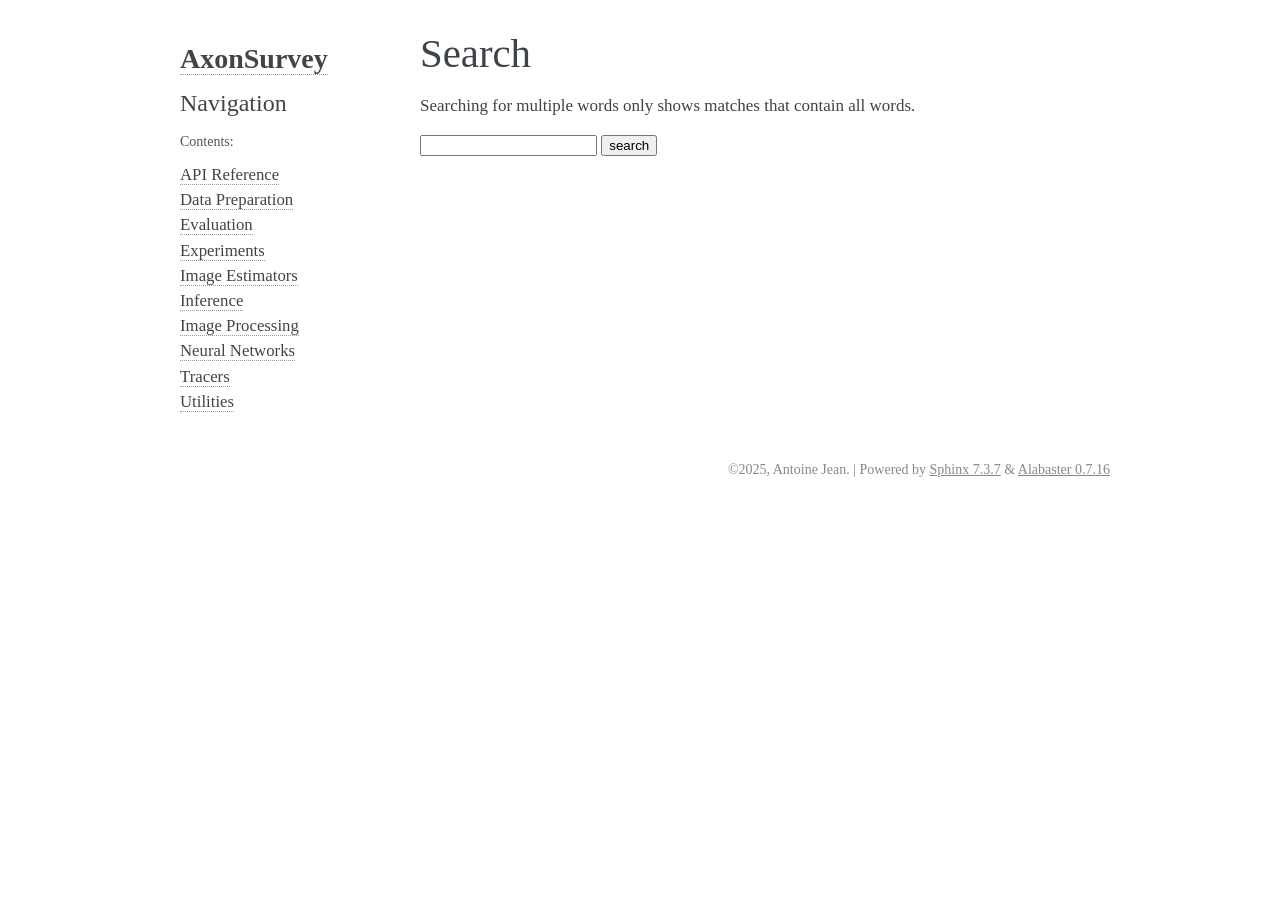
<file: docs/build/html/search.html>
<!DOCTYPE html>

<html lang="en" data-content_root="./">
  <head>
    <meta charset="utf-8" />
    <meta name="viewport" content="width=device-width, initial-scale=1.0" />
    <title>Search &#8212; AxonSurvey  documentation</title>
    <link rel="stylesheet" type="text/css" href="_static/pygments.css?v=5ecbeea2" />
    <link rel="stylesheet" type="text/css" href="_static/alabaster.css?v=12dfc556" />
    
    <script src="_static/documentation_options.js?v=5929fcd5"></script>
    <script src="_static/doctools.js?v=9a2dae69"></script>
    <script src="_static/sphinx_highlight.js?v=dc90522c"></script>
    <script src="_static/searchtools.js"></script>
    <script src="_static/language_data.js"></script>
    <link rel="index" title="Index" href="genindex.html" />
    <link rel="search" title="Search" href="#" />
    <script src="searchindex.js" defer="defer"></script>
    <meta name="robots" content="noindex" />
    
   
  <link rel="stylesheet" href="_static/custom.css" type="text/css" />
  

  
  


  </head><body>
  

    <div class="document">
      <div class="documentwrapper">
        <div class="bodywrapper">
          

          <div class="body" role="main">
            
  <h1 id="search-documentation">Search</h1>
  
  <noscript>
  <div class="admonition warning">
  <p>
    Please activate JavaScript to enable the search
    functionality.
  </p>
  </div>
  </noscript>
  
  
  <p>
    Searching for multiple words only shows matches that contain
    all words.
  </p>
  
  
  <form action="" method="get">
    <input type="text" name="q" aria-labelledby="search-documentation" value="" autocomplete="off" autocorrect="off" autocapitalize="off" spellcheck="false"/>
    <input type="submit" value="search" />
    <span id="search-progress" style="padding-left: 10px"></span>
  </form>
  
  
  <div id="search-results"></div>
  

          </div>
          
        </div>
      </div>
      <div class="sphinxsidebar" role="navigation" aria-label="main navigation">
        <div class="sphinxsidebarwrapper">
<h1 class="logo"><a href="index.html">AxonSurvey</a></h1>








<h3>Navigation</h3>
<p class="caption" role="heading"><span class="caption-text">Contents:</span></p>
<ul>
<li class="toctree-l1"><a class="reference internal" href="modules.html">API Reference</a></li>
<li class="toctree-l1"><a class="reference internal" href="modules.html#data-preparation">Data Preparation</a></li>
<li class="toctree-l1"><a class="reference internal" href="modules.html#evaluation">Evaluation</a></li>
<li class="toctree-l1"><a class="reference internal" href="modules.html#experiments">Experiments</a></li>
<li class="toctree-l1"><a class="reference internal" href="modules.html#image-estimators">Image Estimators</a></li>
<li class="toctree-l1"><a class="reference internal" href="modules.html#inference">Inference</a></li>
<li class="toctree-l1"><a class="reference internal" href="modules.html#image-processing">Image Processing</a></li>
<li class="toctree-l1"><a class="reference internal" href="modules.html#neural-networks">Neural Networks</a></li>
<li class="toctree-l1"><a class="reference internal" href="modules.html#tracers">Tracers</a></li>
<li class="toctree-l1"><a class="reference internal" href="modules.html#utilities">Utilities</a></li>
</ul>

<div class="relations">
<h3>Related Topics</h3>
<ul>
  <li><a href="index.html">Documentation overview</a><ul>
  </ul></li>
</ul>
</div>








        </div>
      </div>
      <div class="clearer"></div>
    </div>
    <div class="footer">
      &#169;2025, Antoine Jean.
      
      |
      Powered by <a href="https://www.sphinx-doc.org/">Sphinx 7.3.7</a>
      &amp; <a href="https://alabaster.readthedocs.io">Alabaster 0.7.16</a>
      
    </div>

    

    
  </body>
</html>
</file>
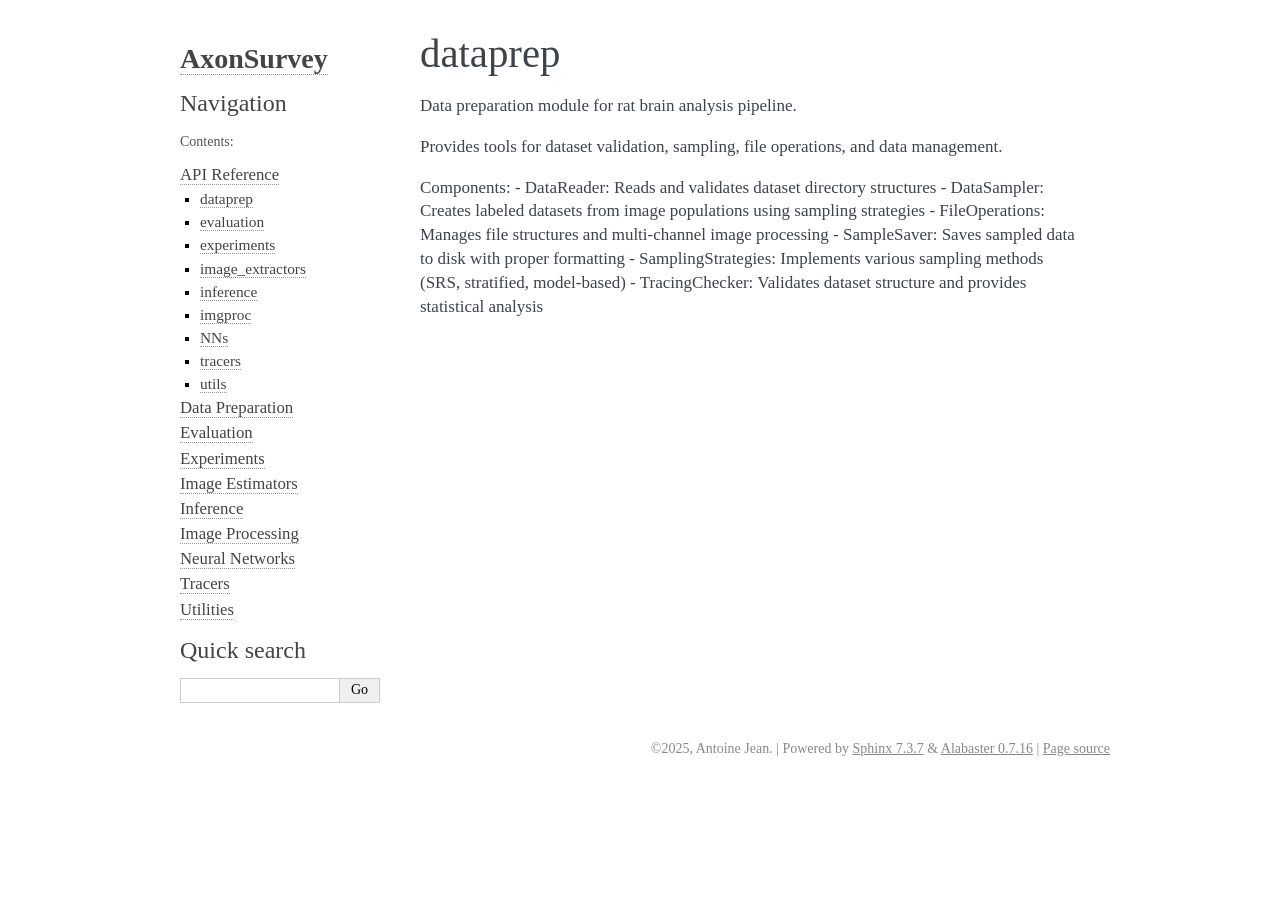
<file: docs/build/html/_autosummary/dataprep.html>
<!DOCTYPE html>

<html lang="en" data-content_root="../">
  <head>
    <meta charset="utf-8" />
    <meta name="viewport" content="width=device-width, initial-scale=1.0" /><meta name="viewport" content="width=device-width, initial-scale=1" />

    <title>dataprep &#8212; AxonSurvey  documentation</title>
    <link rel="stylesheet" type="text/css" href="../_static/pygments.css?v=5ecbeea2" />
    <link rel="stylesheet" type="text/css" href="../_static/alabaster.css?v=12dfc556" />
    <script src="../_static/documentation_options.js?v=5929fcd5"></script>
    <script src="../_static/doctools.js?v=9a2dae69"></script>
    <script src="../_static/sphinx_highlight.js?v=dc90522c"></script>
    <link rel="index" title="Index" href="../genindex.html" />
    <link rel="search" title="Search" href="../search.html" />
    <link rel="next" title="evaluation" href="evaluation.html" />
    <link rel="prev" title="API Reference" href="../modules.html" />
   
  <link rel="stylesheet" href="../_static/custom.css" type="text/css" />
  

  
  

  </head><body>
  

    <div class="document">
      <div class="documentwrapper">
        <div class="bodywrapper">
          

          <div class="body" role="main">
            
  <section id="module-dataprep">
<span id="dataprep"></span><h1>dataprep<a class="headerlink" href="#module-dataprep" title="Link to this heading">¶</a></h1>
<p>Data preparation module for rat brain analysis pipeline.</p>
<p>Provides tools for dataset validation, sampling, file operations, and data management.</p>
<p>Components:
- DataReader: Reads and validates dataset directory structures
- DataSampler: Creates labeled datasets from image populations using sampling strategies
- FileOperations: Manages file structures and multi-channel image processing
- SampleSaver: Saves sampled data to disk with proper formatting
- SamplingStrategies: Implements various sampling methods (SRS, stratified, model-based)
- TracingChecker: Validates dataset structure and provides statistical analysis</p>
</section>


          </div>
          
        </div>
      </div>
      <div class="sphinxsidebar" role="navigation" aria-label="main navigation">
        <div class="sphinxsidebarwrapper">
<h1 class="logo"><a href="../index.html">AxonSurvey</a></h1>








<h3>Navigation</h3>
<p class="caption" role="heading"><span class="caption-text">Contents:</span></p>
<ul class="current">
<li class="toctree-l1 current"><a class="reference internal" href="../modules.html">API Reference</a><ul class="current">
<li class="toctree-l2 current"><a class="current reference internal" href="#">dataprep</a></li>
<li class="toctree-l2"><a class="reference internal" href="evaluation.html">evaluation</a></li>
<li class="toctree-l2"><a class="reference internal" href="experiments.html">experiments</a></li>
<li class="toctree-l2"><a class="reference internal" href="image_extractors.html">image_extractors</a></li>
<li class="toctree-l2"><a class="reference internal" href="inference.html">inference</a></li>
<li class="toctree-l2"><a class="reference internal" href="imgproc.html">imgproc</a></li>
<li class="toctree-l2"><a class="reference internal" href="NNs.html">NNs</a></li>
<li class="toctree-l2"><a class="reference internal" href="tracers.html">tracers</a></li>
<li class="toctree-l2"><a class="reference internal" href="utils.html">utils</a></li>
</ul>
</li>
<li class="toctree-l1"><a class="reference internal" href="../modules.html#data-preparation">Data Preparation</a></li>
<li class="toctree-l1"><a class="reference internal" href="../modules.html#evaluation">Evaluation</a></li>
<li class="toctree-l1"><a class="reference internal" href="../modules.html#experiments">Experiments</a></li>
<li class="toctree-l1"><a class="reference internal" href="../modules.html#image-estimators">Image Estimators</a></li>
<li class="toctree-l1"><a class="reference internal" href="../modules.html#inference">Inference</a></li>
<li class="toctree-l1"><a class="reference internal" href="../modules.html#image-processing">Image Processing</a></li>
<li class="toctree-l1"><a class="reference internal" href="../modules.html#neural-networks">Neural Networks</a></li>
<li class="toctree-l1"><a class="reference internal" href="../modules.html#tracers">Tracers</a></li>
<li class="toctree-l1"><a class="reference internal" href="../modules.html#utilities">Utilities</a></li>
</ul>

<div class="relations">
<h3>Related Topics</h3>
<ul>
  <li><a href="../index.html">Documentation overview</a><ul>
  <li><a href="../modules.html">API Reference</a><ul>
      <li>Previous: <a href="../modules.html" title="previous chapter">API Reference</a></li>
      <li>Next: <a href="evaluation.html" title="next chapter">evaluation</a></li>
  </ul></li>
  </ul></li>
</ul>
</div>
<search id="searchbox" style="display: none" role="search">
  <h3 id="searchlabel">Quick search</h3>
    <div class="searchformwrapper">
    <form class="search" action="../search.html" method="get">
      <input type="text" name="q" aria-labelledby="searchlabel" autocomplete="off" autocorrect="off" autocapitalize="off" spellcheck="false"/>
      <input type="submit" value="Go" />
    </form>
    </div>
</search>
<script>document.getElementById('searchbox').style.display = "block"</script>








        </div>
      </div>
      <div class="clearer"></div>
    </div>
    <div class="footer">
      &#169;2025, Antoine Jean.
      
      |
      Powered by <a href="https://www.sphinx-doc.org/">Sphinx 7.3.7</a>
      &amp; <a href="https://alabaster.readthedocs.io">Alabaster 0.7.16</a>
      
      |
      <a href="../_sources/_autosummary/dataprep.rst.txt"
          rel="nofollow">Page source</a>
    </div>

    

    
  </body>
</html>
</file>
<file: docs/build/html/_static/pygments.css>
pre { line-height: 125%; }
td.linenos .normal { color: inherit; background-color: transparent; padding-left: 5px; padding-right: 5px; }
span.linenos { color: inherit; background-color: transparent; padding-left: 5px; padding-right: 5px; }
td.linenos .special { color: #000000; background-color: #ffffc0; padding-left: 5px; padding-right: 5px; }
span.linenos.special { color: #000000; background-color: #ffffc0; padding-left: 5px; padding-right: 5px; }
.highlight .hll { background-color: #ffffcc }
.highlight { background: #f8f8f8; }
.highlight .c { color: #8F5902; font-style: italic } /* Comment */
.highlight .err { color: #A40000; border: 1px solid #EF2929 } /* Error */
.highlight .g { color: #000 } /* Generic */
.highlight .k { color: #004461; font-weight: bold } /* Keyword */
.highlight .l { color: #000 } /* Literal */
.highlight .n { color: #000 } /* Name */
.highlight .o { color: #582800 } /* Operator */
.highlight .x { color: #000 } /* Other */
.highlight .p { color: #000; font-weight: bold } /* Punctuation */
.highlight .ch { color: #8F5902; font-style: italic } /* Comment.Hashbang */
.highlight .cm { color: #8F5902; font-style: italic } /* Comment.Multiline */
.highlight .cp { color: #8F5902 } /* Comment.Preproc */
.highlight .cpf { color: #8F5902; font-style: italic } /* Comment.PreprocFile */
.highlight .c1 { color: #8F5902; font-style: italic } /* Comment.Single */
.highlight .cs { color: #8F5902; font-style: italic } /* Comment.Special */
.highlight .gd { color: #A40000 } /* Generic.Deleted */
.highlight .ge { color: #000; font-style: italic } /* Generic.Emph */
.highlight .ges { color: #000 } /* Generic.EmphStrong */
.highlight .gr { color: #EF2929 } /* Generic.Error */
.highlight .gh { color: #000080; font-weight: bold } /* Generic.Heading */
.highlight .gi { color: #00A000 } /* Generic.Inserted */
.highlight .go { color: #888 } /* Generic.Output */
.highlight .gp { color: #745334 } /* Generic.Prompt */
.highlight .gs { color: #000; font-weight: bold } /* Generic.Strong */
.highlight .gu { color: #800080; font-weight: bold } /* Generic.Subheading */
.highlight .gt { color: #A40000; font-weight: bold } /* Generic.Traceback */
.highlight .kc { color: #004461; font-weight: bold } /* Keyword.Constant */
.highlight .kd { color: #004461; font-weight: bold } /* Keyword.Declaration */
.highlight .kn { color: #004461; font-weight: bold } /* Keyword.Namespace */
.highlight .kp { color: #004461; font-weight: bold } /* Keyword.Pseudo */
.highlight .kr { color: #004461; font-weight: bold } /* Keyword.Reserved */
.highlight .kt { color: #004461; font-weight: bold } /* Keyword.Type */
.highlight .ld { color: #000 } /* Literal.Date */
.highlight .m { color: #900 } /* Literal.Number */
.highlight .s { color: #4E9A06 } /* Literal.String */
.highlight .na { color: #C4A000 } /* Name.Attribute */
.highlight .nb { color: #004461 } /* Name.Builtin */
.highlight .nc { color: #000 } /* Name.Class */
.highlight .no { color: #000 } /* Name.Constant */
.highlight .nd { color: #888 } /* Name.Decorator */
.highlight .ni { color: #CE5C00 } /* Name.Entity */
.highlight .ne { color: #C00; font-weight: bold } /* Name.Exception */
.highlight .nf { color: #000 } /* Name.Function */
.highlight .nl { color: #F57900 } /* Name.Label */
.highlight .nn { color: #000 } /* Name.Namespace */
.highlight .nx { color: #000 } /* Name.Other */
.highlight .py { color: #000 } /* Name.Property */
.highlight .nt { color: #004461; font-weight: bold } /* Name.Tag */
.highlight .nv { color: #000 } /* Name.Variable */
.highlight .ow { color: #004461; font-weight: bold } /* Operator.Word */
.highlight .pm { color: #000; font-weight: bold } /* Punctuation.Marker */
.highlight .w { color: #F8F8F8 } /* Text.Whitespace */
.highlight .mb { color: #900 } /* Literal.Number.Bin */
.highlight .mf { color: #900 } /* Literal.Number.Float */
.highlight .mh { color: #900 } /* Literal.Number.Hex */
.highlight .mi { color: #900 } /* Literal.Number.Integer */
.highlight .mo { color: #900 } /* Literal.Number.Oct */
.highlight .sa { color: #4E9A06 } /* Literal.String.Affix */
.highlight .sb { color: #4E9A06 } /* Literal.String.Backtick */
.highlight .sc { color: #4E9A06 } /* Literal.String.Char */
.highlight .dl { color: #4E9A06 } /* Literal.String.Delimiter */
.highlight .sd { color: #8F5902; font-style: italic } /* Literal.String.Doc */
.highlight .s2 { color: #4E9A06 } /* Literal.String.Double */
.highlight .se { color: #4E9A06 } /* Literal.String.Escape */
.highlight .sh { color: #4E9A06 } /* Literal.String.Heredoc */
.highlight .si { color: #4E9A06 } /* Literal.String.Interpol */
.highlight .sx { color: #4E9A06 } /* Literal.String.Other */
.highlight .sr { color: #4E9A06 } /* Literal.String.Regex */
.highlight .s1 { color: #4E9A06 } /* Literal.String.Single */
.highlight .ss { color: #4E9A06 } /* Literal.String.Symbol */
.highlight .bp { color: #3465A4 } /* Name.Builtin.Pseudo */
.highlight .fm { color: #000 } /* Name.Function.Magic */
.highlight .vc { color: #000 } /* Name.Variable.Class */
.highlight .vg { color: #000 } /* Name.Variable.Global */
.highlight .vi { color: #000 } /* Name.Variable.Instance */
.highlight .vm { color: #000 } /* Name.Variable.Magic */
.highlight .il { color: #900 } /* Literal.Number.Integer.Long */
</file>
<file: docs/build/html/_static/alabaster.css>
@import url("basic.css");

/* -- page layout ----------------------------------------------------------- */

body {
    font-family: Georgia, serif;
    font-size: 17px;
    background-color: #fff;
    color: #000;
    margin: 0;
    padding: 0;
}


div.document {
    width: 940px;
    margin: 30px auto 0 auto;
}

div.documentwrapper {
    float: left;
    width: 100%;
}

div.bodywrapper {
    margin: 0 0 0 220px;
}

div.sphinxsidebar {
    width: 220px;
    font-size: 14px;
    line-height: 1.5;
}

hr {
    border: 1px solid #B1B4B6;
}

div.body {
    background-color: #fff;
    color: #3E4349;
    padding: 0 30px 0 30px;
}

div.body > .section {
    text-align: left;
}

div.footer {
    width: 940px;
    margin: 20px auto 30px auto;
    font-size: 14px;
    color: #888;
    text-align: right;
}

div.footer a {
    color: #888;
}

p.caption {
    font-family: inherit;
    font-size: inherit;
}


div.relations {
    display: none;
}


div.sphinxsidebar {
    max-height: 100%;
    overflow-y: auto;
}

div.sphinxsidebar a {
    color: #444;
    text-decoration: none;
    border-bottom: 1px dotted #999;
}

div.sphinxsidebar a:hover {
    border-bottom: 1px solid #999;
}

div.sphinxsidebarwrapper {
    padding: 18px 10px;
}

div.sphinxsidebarwrapper p.logo {
    padding: 0;
    margin: -10px 0 0 0px;
    text-align: center;
}

div.sphinxsidebarwrapper h1.logo {
    margin-top: -10px;
    text-align: center;
    margin-bottom: 5px;
    text-align: left;
}

div.sphinxsidebarwrapper h1.logo-name {
    margin-top: 0px;
}

div.sphinxsidebarwrapper p.blurb {
    margin-top: 0;
    font-style: normal;
}

div.sphinxsidebar h3,
div.sphinxsidebar h4 {
    font-family: Georgia, serif;
    color: #444;
    font-size: 24px;
    font-weight: normal;
    margin: 0 0 5px 0;
    padding: 0;
}

div.sphinxsidebar h4 {
    font-size: 20px;
}

div.sphinxsidebar h3 a {
    color: #444;
}

div.sphinxsidebar p.logo a,
div.sphinxsidebar h3 a,
div.sphinxsidebar p.logo a:hover,
div.sphinxsidebar h3 a:hover {
    border: none;
}

div.sphinxsidebar p {
    color: #555;
    margin: 10px 0;
}

div.sphinxsidebar ul {
    margin: 10px 0;
    padding: 0;
    color: #000;
}

div.sphinxsidebar ul li.toctree-l1 > a {
    font-size: 120%;
}

div.sphinxsidebar ul li.toctree-l2 > a {
    font-size: 110%;
}

div.sphinxsidebar input {
    border: 1px solid #CCC;
    font-family: Georgia, serif;
    font-size: 1em;
}

div.sphinxsidebar #searchbox input[type="text"] {
    width: 160px;
}

div.sphinxsidebar .search > div {
    display: table-cell;
}

div.sphinxsidebar hr {
    border: none;
    height: 1px;
    color: #AAA;
    background: #AAA;

    text-align: left;
    margin-left: 0;
    width: 50%;
}

div.sphinxsidebar .badge {
    border-bottom: none;
}

div.sphinxsidebar .badge:hover {
    border-bottom: none;
}

/* To address an issue with donation coming after search */
div.sphinxsidebar h3.donation {
    margin-top: 10px;
}

/* -- body styles ----------------------------------------------------------- */

a {
    color: #004B6B;
    text-decoration: underline;
}

a:hover {
    color: #6D4100;
    text-decoration: underline;
}

div.body h1,
div.body h2,
div.body h3,
div.body h4,
div.body h5,
div.body h6 {
    font-family: Georgia, serif;
    font-weight: normal;
    margin: 30px 0px 10px 0px;
    padding: 0;
}

div.body h1 { margin-top: 0; padding-top: 0; font-size: 240%; }
div.body h2 { font-size: 180%; }
div.body h3 { font-size: 150%; }
div.body h4 { font-size: 130%; }
div.body h5 { font-size: 100%; }
div.body h6 { font-size: 100%; }

a.headerlink {
    color: #DDD;
    padding: 0 4px;
    text-decoration: none;
}

a.headerlink:hover {
    color: #444;
    background: #EAEAEA;
}

div.body p, div.body dd, div.body li {
    line-height: 1.4em;
}

div.admonition {
    margin: 20px 0px;
    padding: 10px 30px;
    background-color: #EEE;
    border: 1px solid #CCC;
}

div.admonition tt.xref, div.admonition code.xref, div.admonition a tt {
    background-color: #FBFBFB;
    border-bottom: 1px solid #fafafa;
}

div.admonition p.admonition-title {
    font-family: Georgia, serif;
    font-weight: normal;
    font-size: 24px;
    margin: 0 0 10px 0;
    padding: 0;
    line-height: 1;
}

div.admonition p.last {
    margin-bottom: 0;
}

div.highlight {
    background-color: #fff;
}

dt:target, .highlight {
    background: #FAF3E8;
}

div.warning {
    background-color: #FCC;
    border: 1px solid #FAA;
}

div.danger {
    background-color: #FCC;
    border: 1px solid #FAA;
    -moz-box-shadow: 2px 2px 4px #D52C2C;
    -webkit-box-shadow: 2px 2px 4px #D52C2C;
    box-shadow: 2px 2px 4px #D52C2C;
}

div.error {
    background-color: #FCC;
    border: 1px solid #FAA;
    -moz-box-shadow: 2px 2px 4px #D52C2C;
    -webkit-box-shadow: 2px 2px 4px #D52C2C;
    box-shadow: 2px 2px 4px #D52C2C;
}

div.caution {
    background-color: #FCC;
    border: 1px solid #FAA;
}

div.attention {
    background-color: #FCC;
    border: 1px solid #FAA;
}

div.important {
    background-color: #EEE;
    border: 1px solid #CCC;
}

div.note {
    background-color: #EEE;
    border: 1px solid #CCC;
}

div.tip {
    background-color: #EEE;
    border: 1px solid #CCC;
}

div.hint {
    background-color: #EEE;
    border: 1px solid #CCC;
}

div.seealso {
    background-color: #EEE;
    border: 1px solid #CCC;
}

div.topic {
    background-color: #EEE;
}

p.admonition-title {
    display: inline;
}

p.admonition-title:after {
    content: ":";
}

pre, tt, code {
    font-family: 'Consolas', 'Menlo', 'DejaVu Sans Mono', 'Bitstream Vera Sans Mono', monospace;
    font-size: 0.9em;
}

.hll {
    background-color: #FFC;
    margin: 0 -12px;
    padding: 0 12px;
    display: block;
}

img.screenshot {
}

tt.descname, tt.descclassname, code.descname, code.descclassname {
    font-size: 0.95em;
}

tt.descname, code.descname {
    padding-right: 0.08em;
}

img.screenshot {
    -moz-box-shadow: 2px 2px 4px #EEE;
    -webkit-box-shadow: 2px 2px 4px #EEE;
    box-shadow: 2px 2px 4px #EEE;
}

table.docutils {
    border: 1px solid #888;
    -moz-box-shadow: 2px 2px 4px #EEE;
    -webkit-box-shadow: 2px 2px 4px #EEE;
    box-shadow: 2px 2px 4px #EEE;
}

table.docutils td, table.docutils th {
    border: 1px solid #888;
    padding: 0.25em 0.7em;
}

table.field-list, table.footnote {
    border: none;
    -moz-box-shadow: none;
    -webkit-box-shadow: none;
    box-shadow: none;
}

table.footnote {
    margin: 15px 0;
    width: 100%;
    border: 1px solid #EEE;
    background: #FDFDFD;
    font-size: 0.9em;
}

table.footnote + table.footnote {
    margin-top: -15px;
    border-top: none;
}

table.field-list th {
    padding: 0 0.8em 0 0;
}

table.field-list td {
    padding: 0;
}

table.field-list p {
    margin-bottom: 0.8em;
}

/* Cloned from
 * https://github.com/sphinx-doc/sphinx/commit/ef60dbfce09286b20b7385333d63a60321784e68
 */
.field-name {
    -moz-hyphens: manual;
    -ms-hyphens: manual;
    -webkit-hyphens: manual;
    hyphens: manual;
}

table.footnote td.label {
    width: .1px;
    padding: 0.3em 0 0.3em 0.5em;
}

table.footnote td {
    padding: 0.3em 0.5em;
}

dl {
    margin-left: 0;
    margin-right: 0;
    margin-top: 0;
    padding: 0;
}

dl dd {
    margin-left: 30px;
}

blockquote {
    margin: 0 0 0 30px;
    padding: 0;
}

ul, ol {
    /* Matches the 30px from the narrow-screen "li > ul" selector below */
    margin: 10px 0 10px 30px;
    padding: 0;
}

pre {
    background: #EEE;
    padding: 7px 30px;
    margin: 15px 0px;
    line-height: 1.3em;
}

div.viewcode-block:target {
    background: #ffd;
}

dl pre, blockquote pre, li pre {
    margin-left: 0;
    padding-left: 30px;
}

tt, code {
    background-color: #ecf0f3;
    color: #222;
    /* padding: 1px 2px; */
}

tt.xref, code.xref, a tt {
    background-color: #FBFBFB;
    border-bottom: 1px solid #fff;
}

a.reference {
    text-decoration: none;
    border-bottom: 1px dotted #004B6B;
}

/* Don't put an underline on images */
a.image-reference, a.image-reference:hover {
    border-bottom: none;
}

a.reference:hover {
    border-bottom: 1px solid #6D4100;
}

a.footnote-reference {
    text-decoration: none;
    font-size: 0.7em;
    vertical-align: top;
    border-bottom: 1px dotted #004B6B;
}

a.footnote-reference:hover {
    border-bottom: 1px solid #6D4100;
}

a:hover tt, a:hover code {
    background: #EEE;
}


@media screen and (max-width: 870px) {

    div.sphinxsidebar {
    	display: none;
    }

    div.document {
       width: 100%;

    }

    div.documentwrapper {
    	margin-left: 0;
    	margin-top: 0;
    	margin-right: 0;
    	margin-bottom: 0;
    }

    div.bodywrapper {
    	margin-top: 0;
    	margin-right: 0;
    	margin-bottom: 0;
    	margin-left: 0;
    }

    ul {
    	margin-left: 0;
    }

	li > ul {
        /* Matches the 30px from the "ul, ol" selector above */
		margin-left: 30px;
	}

    .document {
    	width: auto;
    }

    .footer {
    	width: auto;
    }

    .bodywrapper {
    	margin: 0;
    }

    .footer {
    	width: auto;
    }

    .github {
        display: none;
    }



}



@media screen and (max-width: 875px) {

    body {
        margin: 0;
        padding: 20px 30px;
    }

    div.documentwrapper {
        float: none;
        background: #fff;
    }

    div.sphinxsidebar {
        display: block;
        float: none;
        width: 102.5%;
        margin: 50px -30px -20px -30px;
        padding: 10px 20px;
        background: #333;
        color: #FFF;
    }

    div.sphinxsidebar h3, div.sphinxsidebar h4, div.sphinxsidebar p,
    div.sphinxsidebar h3 a {
        color: #fff;
    }

    div.sphinxsidebar a {
        color: #AAA;
    }

    div.sphinxsidebar p.logo {
        display: none;
    }

    div.document {
        width: 100%;
        margin: 0;
    }

    div.footer {
        display: none;
    }

    div.bodywrapper {
        margin: 0;
    }

    div.body {
        min-height: 0;
        padding: 0;
    }

    .rtd_doc_footer {
        display: none;
    }

    .document {
        width: auto;
    }

    .footer {
        width: auto;
    }

    .footer {
        width: auto;
    }

    .github {
        display: none;
    }
}


/* misc. */

.revsys-inline {
    display: none!important;
}

/* Hide ugly table cell borders in ..bibliography:: directive output */
table.docutils.citation, table.docutils.citation td, table.docutils.citation th {
  border: none;
  /* Below needed in some edge cases; if not applied, bottom shadows appear */
  -moz-box-shadow: none;
  -webkit-box-shadow: none;
  box-shadow: none;
}


/* relbar */

.related {
    line-height: 30px;
    width: 100%;
    font-size: 0.9rem;
}

.related.top {
    border-bottom: 1px solid #EEE;
    margin-bottom: 20px;
}

.related.bottom {
    border-top: 1px solid #EEE;
}

.related ul {
    padding: 0;
    margin: 0;
    list-style: none;
}

.related li {
    display: inline;
}

nav#rellinks {
    float: right;
}

nav#rellinks li+li:before {
    content: "|";
}

nav#breadcrumbs li+li:before {
    content: "\00BB";
}

/* Hide certain items when printing */
@media print {
    div.related {
        display: none;
    }
}
</file>
<file: docs/build/html/_static/custom.css>
/* This file intentionally left blank. */
</file>
